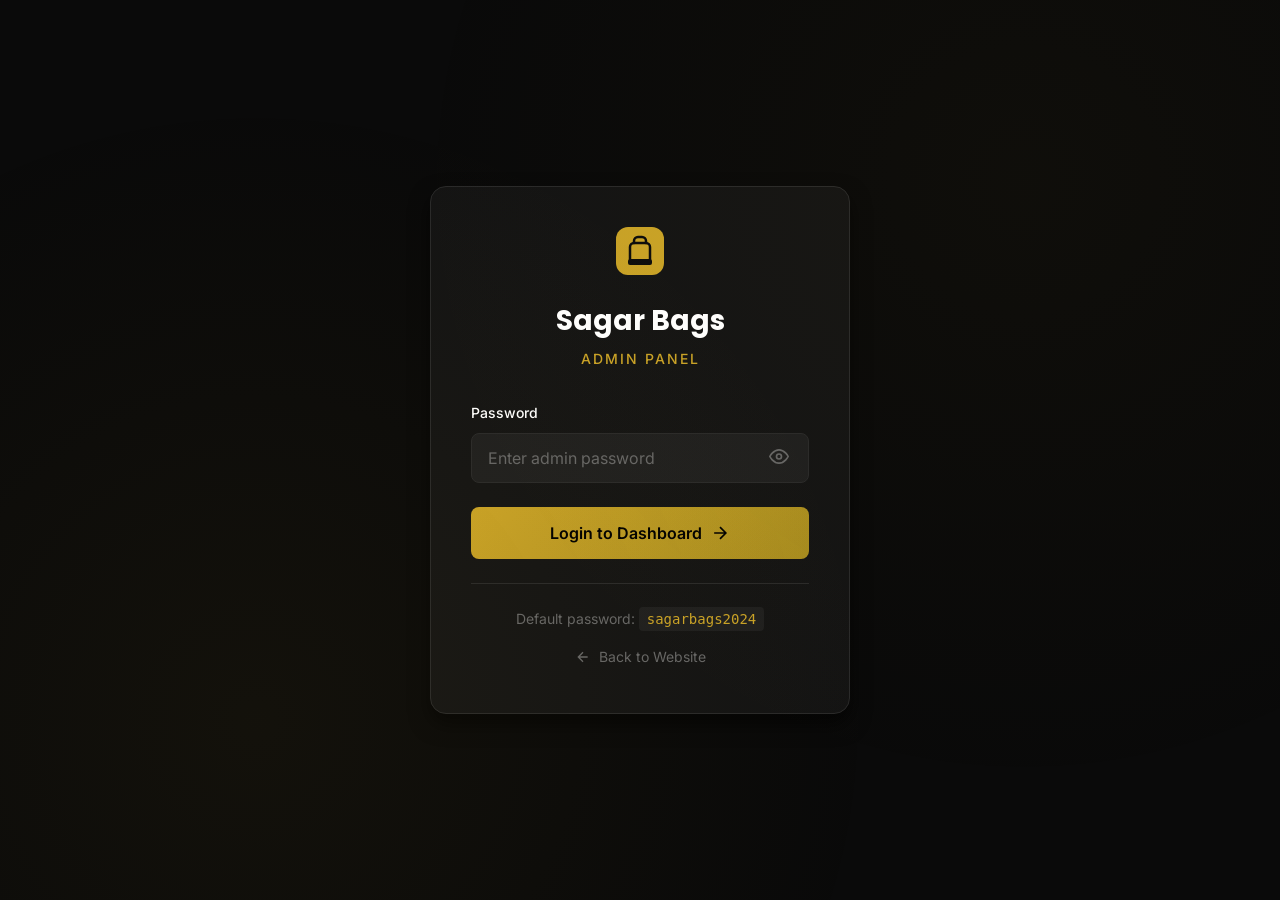
<file: admin-dashboard.html>
<!DOCTYPE html>
<html lang="en">
<head>
  <meta charset="UTF-8">
  <meta name="viewport" content="width=device-width, initial-scale=1.0">
  <title>Admin Dashboard - Sagar Bags</title>
  <link rel="preconnect" href="https://fonts.googleapis.com">
  <link rel="preconnect" href="https://fonts.gstatic.com" crossorigin>
  <link href="https://fonts.googleapis.com/css2?family=Inter:wght@300;400;500;600;700&family=Poppins:wght@400;500;600;700;800&display=swap" rel="stylesheet">
  <link rel="stylesheet" href="assets/css/admin.css">
</head>
<body>
  <div class="admin-dashboard">
    <!-- Sidebar Overlay (Mobile) -->
    <div class="sidebar-overlay"></div>

    <!-- Sidebar -->
    <aside class="admin-sidebar">
      <div class="sidebar-header">
        <div class="sidebar-logo">
          <svg width="40" height="40" viewBox="0 0 48 48" fill="none">
            <rect width="48" height="48" rx="10" fill="var(--secondary)"/>
            <path d="M14 32V20C14 17.7909 15.7909 16 18 16H30C32.2091 16 34 17.7909 34 20V32" stroke="#0d0d0d" stroke-width="2.5" stroke-linecap="round"/>
            <path d="M18 16V14C18 11.7909 19.7909 10 22 10H26C28.2091 10 30 11.7909 30 14V16" stroke="#0d0d0d" stroke-width="2.5" stroke-linecap="round"/>
            <rect x="12" y="32" width="24" height="6" rx="2" fill="#0d0d0d"/>
          </svg>
          <div class="sidebar-logo-text">
            <h2>Sagar Bags</h2>
            <span>Admin Panel</span>
          </div>
        </div>
      </div>

      <nav class="sidebar-nav">
        <div class="nav-section">
          <div class="nav-section-title">Main</div>
          <div class="nav-item active" data-section="dashboard">
            <svg width="20" height="20" viewBox="0 0 24 24" fill="none" stroke="currentColor" stroke-width="2">
              <rect x="3" y="3" width="7" height="9" rx="1"/>
              <rect x="14" y="3" width="7" height="5" rx="1"/>
              <rect x="14" y="12" width="7" height="9" rx="1"/>
              <rect x="3" y="16" width="7" height="5" rx="1"/>
            </svg>
            <span>Dashboard</span>
          </div>
          <div class="nav-item" data-section="products">
            <svg width="20" height="20" viewBox="0 0 24 24" fill="none" stroke="currentColor" stroke-width="2">
              <path d="M21 16V8a2 2 0 0 0-1-1.73l-7-4a2 2 0 0 0-2 0l-7 4A2 2 0 0 0 3 8v8a2 2 0 0 0 1 1.73l7 4a2 2 0 0 0 2 0l7-4A2 2 0 0 0 21 16z"/>
              <path d="M3.27 6.96L12 12.01l8.73-5.05M12 22.08V12"/>
            </svg>
            <span>Products</span>
          </div>
          <div class="nav-item" data-section="categories">
            <svg width="20" height="20" viewBox="0 0 24 24" fill="none" stroke="currentColor" stroke-width="2">
              <path d="M22 19a2 2 0 0 1-2 2H4a2 2 0 0 1-2-2V5a2 2 0 0 1 2-2h5l2 3h9a2 2 0 0 1 2 2z"/>
            </svg>
            <span>Categories</span>
          </div>
          <div class="nav-item" data-section="testimonials">
            <svg width="20" height="20" viewBox="0 0 24 24" fill="none" stroke="currentColor" stroke-width="2">
              <path d="M21 15a2 2 0 0 1-2 2H7l-4 4V5a2 2 0 0 1 2-2h14a2 2 0 0 1 2 2z"/>
            </svg>
            <span>Testimonials</span>
          </div>
        </div>

        <div class="nav-section">
          <div class="nav-section-title">Content</div>
          <div class="nav-item" data-section="homepage">
            <svg width="20" height="20" viewBox="0 0 24 24" fill="none" stroke="currentColor" stroke-width="2">
              <path d="M3 9l9-7 9 7v11a2 2 0 0 1-2 2H5a2 2 0 0 1-2-2z"/>
              <polyline points="9 22 9 12 15 12 15 22"/>
            </svg>
            <span>Homepage</span>
          </div>
          <div class="nav-item" data-section="inquiries">
            <svg width="20" height="20" viewBox="0 0 24 24" fill="none" stroke="currentColor" stroke-width="2">
              <path d="M4 4h16c1.1 0 2 .9 2 2v12c0 1.1-.9 2-2 2H4c-1.1 0-2-.9-2-2V6c0-1.1.9-2 2-2z"/>
              <polyline points="22,6 12,13 2,6"/>
            </svg>
            <span>Inquiries</span>
            <span class="nav-badge" id="inquiryBadge">0</span>
          </div>
          <div class="nav-item" data-section="carts">
            <svg width="20" height="20" viewBox="0 0 24 24" fill="none" stroke="currentColor" stroke-width="2">
              <circle cx="9" cy="21" r="1"/>
              <circle cx="20" cy="21" r="1"/>
              <path d="M1 1h4l2.68 13.39a2 2 0 0 0 2 1.61h9.72a2 2 0 0 0 2-1.61L23 6H6"/>
            </svg>
            <span>Active Carts</span>
            <span class="nav-badge" id="cartBadge">0</span>
          </div>
        </div>

        <div class="nav-section">
          <div class="nav-section-title">System</div>
          <div class="nav-item" data-section="settings">
            <svg width="20" height="20" viewBox="0 0 24 24" fill="none" stroke="currentColor" stroke-width="2">
              <circle cx="12" cy="12" r="3"/>
              <path d="M19.4 15a1.65 1.65 0 0 0 .33 1.82l.06.06a2 2 0 0 1 0 2.83 2 2 0 0 1-2.83 0l-.06-.06a1.65 1.65 0 0 0-1.82-.33 1.65 1.65 0 0 0-1 1.51V21a2 2 0 0 1-2 2 2 2 0 0 1-2-2v-.09A1.65 1.65 0 0 0 9 19.4a1.65 1.65 0 0 0-1.82.33l-.06.06a2 2 0 0 1-2.83 0 2 2 0 0 1 0-2.83l.06-.06a1.65 1.65 0 0 0 .33-1.82 1.65 1.65 0 0 0-1.51-1H3a2 2 0 0 1-2-2 2 2 0 0 1 2-2h.09A1.65 1.65 0 0 0 4.6 9a1.65 1.65 0 0 0-.33-1.82l-.06-.06a2 2 0 0 1 0-2.83 2 2 0 0 1 2.83 0l.06.06a1.65 1.65 0 0 0 1.82.33H9a1.65 1.65 0 0 0 1-1.51V3a2 2 0 0 1 2-2 2 2 0 0 1 2 2v.09a1.65 1.65 0 0 0 1 1.51 1.65 1.65 0 0 0 1.82-.33l.06-.06a2 2 0 0 1 2.83 0 2 2 0 0 1 0 2.83l-.06.06a1.65 1.65 0 0 0-.33 1.82V9a1.65 1.65 0 0 0 1.51 1H21a2 2 0 0 1 2 2 2 2 0 0 1-2 2h-.09a1.65 1.65 0 0 0-1.51 1z"/>
            </svg>
            <span>Settings</span>
          </div>
        </div>
      </nav>

      <div class="sidebar-footer">
        <button class="logout-btn" id="logoutBtn">
          <svg width="20" height="20" viewBox="0 0 24 24" fill="none" stroke="currentColor" stroke-width="2">
            <path d="M9 21H5a2 2 0 0 1-2-2V5a2 2 0 0 1 2-2h4"/>
            <polyline points="16 17 21 12 16 7"/>
            <line x1="21" y1="12" x2="9" y2="12"/>
          </svg>
          <span>Logout</span>
        </button>
      </div>
    </aside>

    <!-- Main Content -->
    <main class="admin-main">
      <!-- Header -->
      <header class="admin-header">
        <div class="header-left">
          <button class="mobile-menu-btn" id="mobileMenuBtn">
            <svg width="24" height="24" viewBox="0 0 24 24" fill="none" stroke="currentColor" stroke-width="2">
              <line x1="3" y1="12" x2="21" y2="12"/>
              <line x1="3" y1="6" x2="21" y2="6"/>
              <line x1="3" y1="18" x2="21" y2="18"/>
            </svg>
          </button>
          <h1 class="page-title" id="pageTitle">Dashboard</h1>
        </div>
        <div class="header-right">
          <a href="index.html" class="header-btn" target="_blank">
            <svg width="16" height="16" viewBox="0 0 24 24" fill="none" stroke="currentColor" stroke-width="2">
              <path d="M18 13v6a2 2 0 0 1-2 2H5a2 2 0 0 1-2-2V8a2 2 0 0 1 2-2h6"/>
              <polyline points="15 3 21 3 21 9"/>
              <line x1="10" y1="14" x2="21" y2="3"/>
            </svg>
            <span>View Site</span>
          </a>
        </div>
      </header>

      <!-- Content Area -->
      <div class="admin-content">
        <!-- Dashboard Section -->
        <section class="admin-section active" id="section-dashboard">
          <div class="stats-grid">
            <div class="stat-card">
              <div class="stat-header">
                <div class="stat-icon">
                  <svg width="24" height="24" viewBox="0 0 24 24" fill="none" stroke="currentColor" stroke-width="2">
                    <path d="M21 16V8a2 2 0 0 0-1-1.73l-7-4a2 2 0 0 0-2 0l-7 4A2 2 0 0 0 3 8v8a2 2 0 0 0 1 1.73l7 4a2 2 0 0 0 2 0l7-4A2 2 0 0 0 21 16z"/>
                  </svg>
                </div>
              </div>
              <div class="stat-value" id="statProducts">0</div>
              <div class="stat-label">Total Products</div>
            </div>
            <div class="stat-card">
              <div class="stat-header">
                <div class="stat-icon">
                  <svg width="24" height="24" viewBox="0 0 24 24" fill="none" stroke="currentColor" stroke-width="2">
                    <path d="M22 19a2 2 0 0 1-2 2H4a2 2 0 0 1-2-2V5a2 2 0 0 1 2-2h5l2 3h9a2 2 0 0 1 2 2z"/>
                  </svg>
                </div>
              </div>
              <div class="stat-value" id="statCategories">0</div>
              <div class="stat-label">Categories</div>
            </div>
            <div class="stat-card">
              <div class="stat-header">
                <div class="stat-icon">
                  <svg width="24" height="24" viewBox="0 0 24 24" fill="none" stroke="currentColor" stroke-width="2">
                    <path d="M21 15a2 2 0 0 1-2 2H7l-4 4V5a2 2 0 0 1 2-2h14a2 2 0 0 1 2 2z"/>
                  </svg>
                </div>
              </div>
              <div class="stat-value" id="statTestimonials">0</div>
              <div class="stat-label">Testimonials</div>
            </div>
            <div class="stat-card">
              <div class="stat-header">
                <div class="stat-icon">
                  <svg width="24" height="24" viewBox="0 0 24 24" fill="none" stroke="currentColor" stroke-width="2">
                    <path d="M4 4h16c1.1 0 2 .9 2 2v12c0 1.1-.9 2-2 2H4c-1.1 0-2-.9-2-2V6c0-1.1.9-2 2-2z"/>
                    <polyline points="22,6 12,13 2,6"/>
                  </svg>
                </div>
              </div>
              <div class="stat-value" id="statInquiries">0</div>
              <div class="stat-label">Inquiries</div>
            </div>
          </div>

          <div style="display: grid; grid-template-columns: 1fr 1fr; gap: 1.5rem;">
            <div class="admin-card">
              <div class="card-header">
                <h3 class="card-title">Recent Inquiries</h3>
                <button class="btn btn-secondary btn-sm" onclick="AdminApp.navigateTo('inquiries')">View All</button>
              </div>
              <div class="card-body" id="recentInquiries">
                <!-- Filled by JS -->
              </div>
            </div>

            <div class="admin-card">
              <div class="card-header">
                <h3 class="card-title">Active Carts</h3>
                <button class="btn btn-secondary btn-sm" onclick="AdminApp.navigateTo('carts')">View All</button>
              </div>
              <div class="card-body" id="recentCarts">
                <!-- Filled by JS -->
              </div>
            </div>
          </div>
        </section>

        <!-- Products Section -->
        <section class="admin-section" id="section-products">
          <div class="search-filters">
            <div class="search-box">
              <svg width="18" height="18" viewBox="0 0 24 24" fill="none" stroke="currentColor" stroke-width="2">
                <circle cx="11" cy="11" r="8"/>
                <line x1="21" y1="21" x2="16.65" y2="16.65"/>
              </svg>
              <input type="text" id="productSearch" placeholder="Search products...">
            </div>
            <select class="filter-select" id="productCategoryFilter">
              <option value="">All Categories</option>
            </select>
            <select class="filter-select" id="productStatusFilter">
              <option value="">All Status</option>
              <option value="active">Active</option>
              <option value="draft">Draft</option>
            </select>
            <button class="btn btn-primary" onclick="AdminApp.openProductModal()">
              <svg width="18" height="18" viewBox="0 0 24 24" fill="none" stroke="currentColor" stroke-width="2">
                <line x1="12" y1="5" x2="12" y2="19"/>
                <line x1="5" y1="12" x2="19" y2="12"/>
              </svg>
              Add Product
            </button>
          </div>

          <div class="admin-card">
            <table class="admin-table">
              <thead>
                <tr>
                  <th style="width: 70px;">Image</th>
                  <th>Product Name</th>
                  <th>Category</th>
                  <th>Min Order</th>
                  <th>Status</th>
                  <th style="width: 100px;">Actions</th>
                </tr>
              </thead>
              <tbody id="productsTableBody">
                <!-- Filled by JS -->
              </tbody>
            </table>
          </div>
        </section>

        <!-- Categories Section -->
        <section class="admin-section" id="section-categories">
          <div style="display: flex; justify-content: flex-end; margin-bottom: 1.5rem;">
            <button class="btn btn-primary" onclick="AdminApp.openCategoryModal()">
              <svg width="18" height="18" viewBox="0 0 24 24" fill="none" stroke="currentColor" stroke-width="2">
                <line x1="12" y1="5" x2="12" y2="19"/>
                <line x1="5" y1="12" x2="19" y2="12"/>
              </svg>
              Add Category
            </button>
          </div>

          <div class="admin-card">
            <table class="admin-table">
              <thead>
                <tr>
                  <th style="width: 60px;">Icon</th>
                  <th>Category Name</th>
                  <th>Products</th>
                  <th style="width: 100px;">Actions</th>
                </tr>
              </thead>
              <tbody id="categoriesTableBody">
                <!-- Filled by JS -->
              </tbody>
            </table>
          </div>
        </section>

        <!-- Testimonials Section -->
        <section class="admin-section" id="section-testimonials">
          <div style="display: flex; justify-content: flex-end; margin-bottom: 1.5rem;">
            <button class="btn btn-primary" onclick="AdminApp.openTestimonialModal()">
              <svg width="18" height="18" viewBox="0 0 24 24" fill="none" stroke="currentColor" stroke-width="2">
                <line x1="12" y1="5" x2="12" y2="19"/>
                <line x1="5" y1="12" x2="19" y2="12"/>
              </svg>
              Add Testimonial
            </button>
          </div>

          <div id="testimonialsList">
            <!-- Filled by JS -->
          </div>
        </section>

        <!-- Homepage Section -->
        <section class="admin-section" id="section-homepage">
          <form id="homepageForm" class="admin-form">
            <!-- Hero Section -->
            <div class="admin-card" style="margin-bottom: 1.5rem;">
              <div class="card-header">
                <h3 class="card-title">Hero Section</h3>
              </div>
              <div class="card-body">
                <div class="form-group">
                  <label for="heroBadge">Badge Text</label>
                  <input type="text" id="heroBadge" class="form-input" placeholder="e.g., Premium Quality Since 2000">
                </div>
                <div class="form-group">
                  <label for="heroTitle">Title</label>
                  <input type="text" id="heroTitle" class="form-input" placeholder="Main headline">
                </div>
                <div class="form-group">
                  <label for="heroSubtitle">Subtitle</label>
                  <textarea id="heroSubtitle" class="form-textarea" rows="2" placeholder="Supporting text"></textarea>
                </div>
                <div class="form-row">
                  <div class="form-group">
                    <label for="heroCTAText">CTA Button Text</label>
                    <input type="text" id="heroCTAText" class="form-input" placeholder="e.g., Explore Products">
                  </div>
                  <div class="form-group">
                    <label for="heroCTALink">CTA Button Link</label>
                    <input type="text" id="heroCTALink" class="form-input" placeholder="e.g., products.html">
                  </div>
                </div>
              </div>
            </div>

            <!-- Stats Section -->
            <div class="admin-card" style="margin-bottom: 1.5rem;">
              <div class="card-header">
                <h3 class="card-title">Stats</h3>
              </div>
              <div class="card-body">
                <div class="form-row">
                  <div class="form-group">
                    <label for="stat1Value">Stat 1 Value</label>
                    <input type="text" id="stat1Value" class="form-input" placeholder="e.g., 20+">
                  </div>
                  <div class="form-group">
                    <label for="stat1Label">Stat 1 Label</label>
                    <input type="text" id="stat1Label" class="form-input" placeholder="e.g., Years Experience">
                  </div>
                </div>
                <div class="form-row">
                  <div class="form-group">
                    <label for="stat2Value">Stat 2 Value</label>
                    <input type="text" id="stat2Value" class="form-input" placeholder="e.g., 10K+">
                  </div>
                  <div class="form-group">
                    <label for="stat2Label">Stat 2 Label</label>
                    <input type="text" id="stat2Label" class="form-input" placeholder="e.g., Happy Clients">
                  </div>
                </div>
                <div class="form-row">
                  <div class="form-group">
                    <label for="stat3Value">Stat 3 Value</label>
                    <input type="text" id="stat3Value" class="form-input" placeholder="e.g., 50+">
                  </div>
                  <div class="form-group">
                    <label for="stat3Label">Stat 3 Label</label>
                    <input type="text" id="stat3Label" class="form-input" placeholder="e.g., Product Varieties">
                  </div>
                </div>
              </div>
            </div>

            <!-- CTA Section -->
            <div class="admin-card" style="margin-bottom: 1.5rem;">
              <div class="card-header">
                <h3 class="card-title">CTA Banner</h3>
              </div>
              <div class="card-body">
                <div class="form-group">
                  <label for="ctaTitle">CTA Title</label>
                  <input type="text" id="ctaTitle" class="form-input" placeholder="e.g., Ready to Elevate Your Brand?">
                </div>
                <div class="form-group">
                  <label for="ctaSubtitle">CTA Subtitle</label>
                  <textarea id="ctaSubtitle" class="form-textarea" rows="2" placeholder="Supporting text"></textarea>
                </div>
                <div class="form-row">
                  <div class="form-group">
                    <label for="ctaButton1Text">Button 1 Text</label>
                    <input type="text" id="ctaButton1Text" class="form-input" placeholder="e.g., Get Quote">
                  </div>
                  <div class="form-group">
                    <label for="ctaButton1Link">Button 1 Link</label>
                    <input type="text" id="ctaButton1Link" class="form-input" placeholder="e.g., contact.html">
                  </div>
                </div>
                <div class="form-row">
                  <div class="form-group">
                    <label for="ctaButton2Text">Button 2 Text</label>
                    <input type="text" id="ctaButton2Text" class="form-input" placeholder="e.g., WhatsApp Us">
                  </div>
                  <div class="form-group">
                    <label for="ctaButton2Link">Button 2 Link</label>
                    <input type="text" id="ctaButton2Link" class="form-input" placeholder="e.g., https://wa.me/...">
                  </div>
                </div>
              </div>
            </div>

            <button type="submit" class="btn btn-primary">
              <svg width="18" height="18" viewBox="0 0 24 24" fill="none" stroke="currentColor" stroke-width="2">
                <path d="M19 21H5a2 2 0 0 1-2-2V5a2 2 0 0 1 2-2h11l5 5v11a2 2 0 0 1-2 2z"/>
                <polyline points="17 21 17 13 7 13 7 21"/>
                <polyline points="7 3 7 8 15 8"/>
              </svg>
              Save Homepage Settings
            </button>
          </form>
        </section>

        <!-- Inquiries Section -->
        <section class="admin-section" id="section-inquiries">
          <div class="search-filters">
            <select class="filter-select" id="inquiryStatusFilter">
              <option value="">All Inquiries</option>
              <option value="unread">Unread</option>
              <option value="read">Read</option>
            </select>
          </div>

          <div id="inquiriesList">
            <!-- Filled by JS -->
          </div>
        </section>

        <!-- Active Carts Section -->
        <section class="admin-section" id="section-carts">
          <div class="search-filters">
            <select class="filter-select" id="cartStatusFilter" onchange="AdminApp.filterCarts()">
              <option value="">All Carts</option>
              <option value="active">Active</option>
              <option value="contacted">Contacted</option>
              <option value="converted">Converted</option>
            </select>
          </div>

          <div id="activeCartsList">
            <!-- Filled by JS -->
          </div>
        </section>

        <!-- Settings Section -->
        <section class="admin-section" id="section-settings">
          <div class="admin-card" style="margin-bottom: 1.5rem;">
            <div class="card-header">
              <h3 class="card-title">Change Password</h3>
            </div>
            <div class="card-body">
              <form id="passwordForm" class="admin-form" style="max-width: 400px;">
                <div class="form-group">
                  <label for="currentPassword">Current Password <span class="required">*</span></label>
                  <input type="password" id="currentPassword" class="form-input" required>
                </div>
                <div class="form-group">
                  <label for="newPassword">New Password <span class="required">*</span></label>
                  <input type="password" id="newPassword" class="form-input" required minlength="6">
                  <p class="form-help">Minimum 6 characters</p>
                </div>
                <div class="form-group">
                  <label for="confirmPassword">Confirm New Password <span class="required">*</span></label>
                  <input type="password" id="confirmPassword" class="form-input" required>
                </div>
                <button type="submit" class="btn btn-primary">Change Password</button>
              </form>
            </div>
          </div>

          <div class="admin-card" style="margin-bottom: 1.5rem;">
            <div class="card-header">
              <h3 class="card-title">Session Info</h3>
            </div>
            <div class="card-body">
              <p style="color: var(--text-secondary);">Last login: <span id="lastLoginTime">Never</span></p>
            </div>
          </div>

          <div class="admin-card" style="border-color: var(--error);">
            <div class="card-header">
              <h3 class="card-title" style="color: var(--error);">Danger Zone</h3>
            </div>
            <div class="card-body">
              <p style="color: var(--text-secondary); margin-bottom: 1rem;">This will reset all data to default demo values. This action cannot be undone.</p>
              <button class="btn btn-danger" onclick="AdminApp.resetAllData()">
                <svg width="18" height="18" viewBox="0 0 24 24" fill="none" stroke="currentColor" stroke-width="2">
                  <path d="M3 6h18M19 6v14a2 2 0 0 1-2 2H7a2 2 0 0 1-2-2V6m3 0V4a2 2 0 0 1 2-2h4a2 2 0 0 1 2 2v2"/>
                </svg>
                Reset All Data
              </button>
            </div>
          </div>
        </section>
      </div>
    </main>
  </div>

  <!-- Product Modal -->
  <div class="modal-overlay" id="productModal">
    <div class="modal" style="max-width: 700px;">
      <div class="modal-header">
        <h3 class="modal-title" id="productModalTitle">Add New Product</h3>
        <button class="modal-close" onclick="AdminApp.closeProductModal()">
          <svg width="20" height="20" viewBox="0 0 24 24" fill="none" stroke="currentColor" stroke-width="2">
            <line x1="18" y1="6" x2="6" y2="18"/>
            <line x1="6" y1="6" x2="18" y2="18"/>
          </svg>
        </button>
      </div>
      <div class="modal-body">
        <form id="productForm">
          <div class="form-group">
            <label for="productName">Product Name <span class="required">*</span></label>
            <input type="text" id="productName" class="form-input" required>
          </div>

          <div class="form-row">
            <div class="form-group">
              <label for="productCategory">Category <span class="required">*</span></label>
              <select id="productCategory" class="form-select" required>
                <!-- Filled by JS -->
              </select>
            </div>
            <div class="form-group">
              <label for="productMinOrder">Min Order Qty <span class="required">*</span></label>
              <input type="number" id="productMinOrder" class="form-input" required min="1" value="100">
            </div>
          </div>

          <div class="form-row">
            <div class="form-group">
              <label for="productBadge">Badge</label>
              <select id="productBadge" class="form-select">
                <option value="">No Badge</option>
                <option value="bestseller">Best Seller</option>
                <option value="new">New</option>
                <option value="featured">Featured</option>
              </select>
            </div>
            <div class="form-group">
              <label for="productStatus">Status</label>
              <select id="productStatus" class="form-select">
                <option value="active">Active</option>
                <option value="draft">Draft</option>
              </select>
            </div>
          </div>

          <div class="form-group">
            <label for="productShortDesc">Short Description</label>
            <input type="text" id="productShortDesc" class="form-input" placeholder="Brief product description">
          </div>

          <div class="form-group">
            <label for="productFullDesc">Full Description</label>
            <textarea id="productFullDesc" class="form-textarea" rows="4" placeholder="Detailed product description"></textarea>
          </div>

          <div class="form-group">
            <label for="productFeatures">Features (one per line)</label>
            <textarea id="productFeatures" class="form-textarea" rows="4" placeholder="Feature 1&#10;Feature 2&#10;Feature 3"></textarea>
          </div>

          <div class="form-group">
            <label>Product Images (Max 5)</label>
            <div class="image-upload-area" id="imageUploadArea">
              <input type="file" id="productImageInput" accept="image/*" multiple hidden>
              <svg class="upload-icon" width="48" height="48" viewBox="0 0 24 24" fill="none" stroke="currentColor" stroke-width="1.5">
                <path d="M21 15v4a2 2 0 0 1-2 2H5a2 2 0 0 1-2-2v-4"/>
                <polyline points="17 8 12 3 7 8"/>
                <line x1="12" y1="3" x2="12" y2="15"/>
              </svg>
              <p class="upload-text">Click to upload or drag and drop</p>
              <p class="upload-hint">JPG, PNG, GIF up to 2MB each</p>
            </div>
            <div class="image-preview-grid" id="imagePreviewGrid">
              <!-- Image previews will appear here -->
            </div>
          </div>
        </form>
      </div>
      <div class="modal-footer">
        <button class="btn btn-secondary" onclick="AdminApp.closeProductModal()">Cancel</button>
        <button class="btn btn-primary" onclick="AdminApp.saveProduct(event)">Save Product</button>
      </div>
    </div>
  </div>

  <!-- Category Modal -->
  <div class="modal-overlay" id="categoryModal">
    <div class="modal" style="max-width: 500px;">
      <div class="modal-header">
        <h3 class="modal-title" id="categoryModalTitle">Add New Category</h3>
        <button class="modal-close" onclick="AdminApp.closeCategoryModal()">
          <svg width="20" height="20" viewBox="0 0 24 24" fill="none" stroke="currentColor" stroke-width="2">
            <line x1="18" y1="6" x2="6" y2="18"/>
            <line x1="6" y1="6" x2="18" y2="18"/>
          </svg>
        </button>
      </div>
      <div class="modal-body">
        <form id="categoryForm">
          <div class="form-group">
            <label for="categoryName">Category Name <span class="required">*</span></label>
            <input type="text" id="categoryName" class="form-input" required>
          </div>

          <div class="form-group">
            <label for="categoryIcon">Icon (Emoji)</label>
            <input type="text" id="categoryIcon" class="form-input" placeholder="e.g., 💼 🌿 ✈️">
            <p class="form-help">Use an emoji as the category icon</p>
          </div>

          <div class="form-group">
            <label for="categoryDescription">Description</label>
            <textarea id="categoryDescription" class="form-textarea" rows="3" placeholder="Brief category description"></textarea>
          </div>
        </form>
      </div>
      <div class="modal-footer">
        <button class="btn btn-secondary" onclick="AdminApp.closeCategoryModal()">Cancel</button>
        <button class="btn btn-primary" onclick="AdminApp.saveCategory(event)">Save Category</button>
      </div>
    </div>
  </div>

  <!-- Testimonial Modal -->
  <div class="modal-overlay" id="testimonialModal">
    <div class="modal" style="max-width: 550px;">
      <div class="modal-header">
        <h3 class="modal-title" id="testimonialModalTitle">Add New Testimonial</h3>
        <button class="modal-close" onclick="AdminApp.closeTestimonialModal()">
          <svg width="20" height="20" viewBox="0 0 24 24" fill="none" stroke="currentColor" stroke-width="2">
            <line x1="18" y1="6" x2="6" y2="18"/>
            <line x1="6" y1="6" x2="18" y2="18"/>
          </svg>
        </button>
      </div>
      <div class="modal-body">
        <form id="testimonialForm">
          <div class="form-group">
            <label for="testimonialQuote">Quote <span class="required">*</span></label>
            <textarea id="testimonialQuote" class="form-textarea" rows="4" required placeholder="Customer testimonial..."></textarea>
          </div>

          <div class="form-row">
            <div class="form-group">
              <label for="testimonialName">Customer Name <span class="required">*</span></label>
              <input type="text" id="testimonialName" class="form-input" required>
            </div>
            <div class="form-group">
              <label for="testimonialCompany">Company <span class="required">*</span></label>
              <input type="text" id="testimonialCompany" class="form-input" required>
            </div>
          </div>

          <div class="form-row">
            <div class="form-group">
              <label for="testimonialRating">Rating</label>
              <select id="testimonialRating" class="form-select">
                <option value="5">5 Stars</option>
                <option value="4">4 Stars</option>
                <option value="3">3 Stars</option>
                <option value="2">2 Stars</option>
                <option value="1">1 Star</option>
              </select>
            </div>
            <div class="form-group">
              <label for="testimonialStatus">Status</label>
              <select id="testimonialStatus" class="form-select">
                <option value="published">Published</option>
                <option value="draft">Draft</option>
              </select>
            </div>
          </div>
        </form>
      </div>
      <div class="modal-footer">
        <button class="btn btn-secondary" onclick="AdminApp.closeTestimonialModal()">Cancel</button>
        <button class="btn btn-primary" onclick="AdminApp.saveTestimonial(event)">Save Testimonial</button>
      </div>
    </div>
  </div>

  <!-- Toast Container -->
  <div class="toast-container" id="toastContainer"></div>

  <!-- Scripts -->
  <script src="assets/js/admin-data.js"></script>
  <script src="assets/js/admin.js"></script>
</body>
</html>
</file>
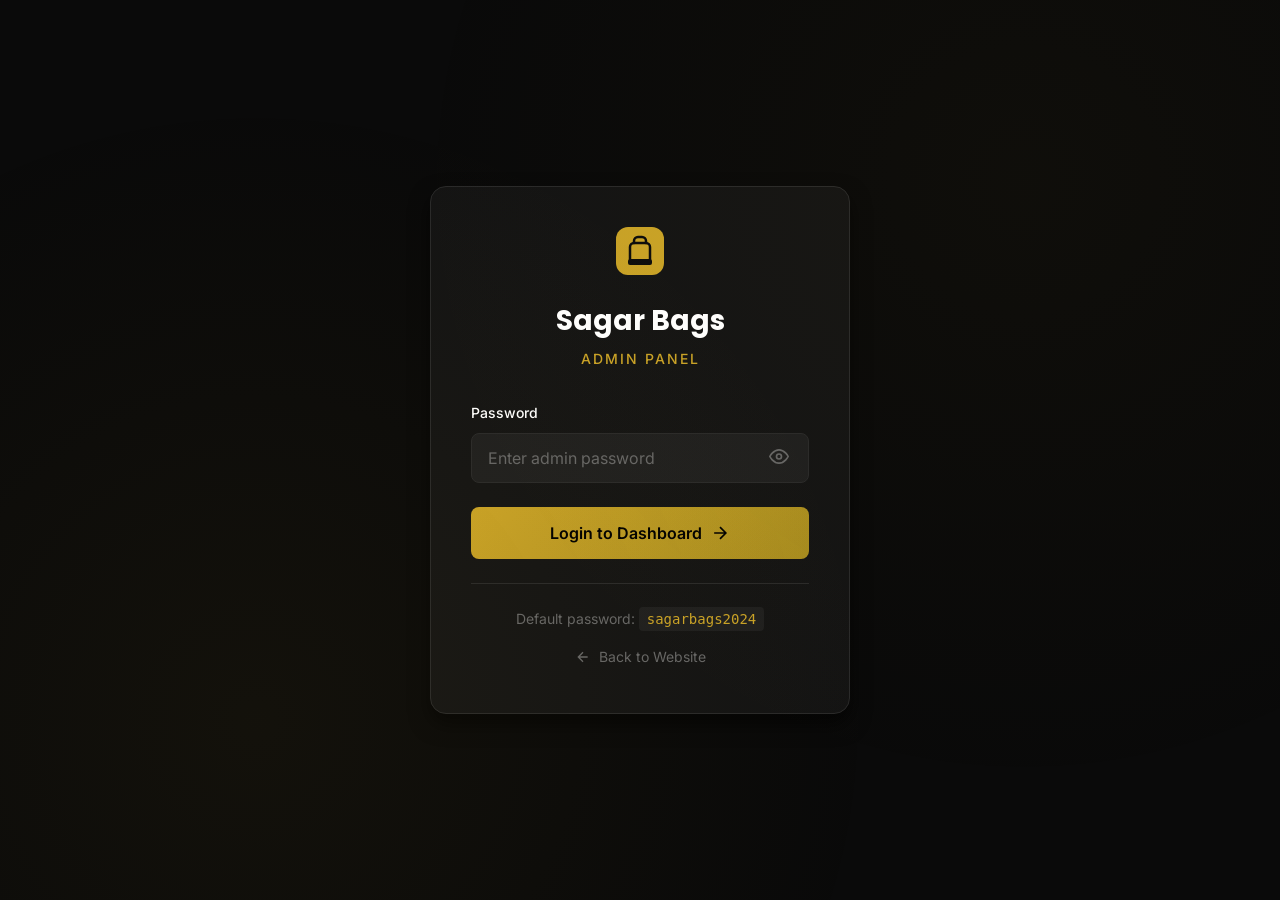
<file: admin.html>
<!DOCTYPE html>
<html lang="en">
<head>
  <meta charset="UTF-8">
  <meta name="viewport" content="width=device-width, initial-scale=1.0">
  <title>Admin Login - Sagar Bags</title>
  <link rel="preconnect" href="https://fonts.googleapis.com">
  <link rel="preconnect" href="https://fonts.gstatic.com" crossorigin>
  <link href="https://fonts.googleapis.com/css2?family=Inter:wght@300;400;500;600;700&family=Poppins:wght@400;500;600;700;800&display=swap" rel="stylesheet">
  <link rel="stylesheet" href="assets/css/admin.css">
</head>
<body class="admin-login-page">
  <div class="login-container">
    <div class="login-card">
      <div class="login-header">
        <div class="login-logo">
          <svg width="48" height="48" viewBox="0 0 48 48" fill="none">
            <rect width="48" height="48" rx="12" fill="var(--secondary)"/>
            <path d="M14 32V20C14 17.7909 15.7909 16 18 16H30C32.2091 16 34 17.7909 34 20V32" stroke="#0d0d0d" stroke-width="2.5" stroke-linecap="round"/>
            <path d="M18 16V14C18 11.7909 19.7909 10 22 10H26C28.2091 10 30 11.7909 30 14V16" stroke="#0d0d0d" stroke-width="2.5" stroke-linecap="round"/>
            <rect x="12" y="32" width="24" height="6" rx="2" fill="#0d0d0d"/>
          </svg>
        </div>
        <h1 class="login-title">Sagar Bags</h1>
        <p class="login-subtitle">Admin Panel</p>
      </div>

      <form class="login-form" id="loginForm">
        <div class="form-group">
          <label for="password">Password</label>
          <div class="input-wrapper">
            <input
              type="password"
              id="password"
              name="password"
              placeholder="Enter admin password"
              autocomplete="current-password"
              required
            >
            <button type="button" class="toggle-password" id="togglePassword">
              <svg class="eye-icon" width="20" height="20" viewBox="0 0 24 24" fill="none" stroke="currentColor" stroke-width="2">
                <path d="M1 12s4-8 11-8 11 8 11 8-4 8-11 8-11-8-11-8z"/>
                <circle cx="12" cy="12" r="3"/>
              </svg>
              <svg class="eye-off-icon" width="20" height="20" viewBox="0 0 24 24" fill="none" stroke="currentColor" stroke-width="2" style="display: none;">
                <path d="M17.94 17.94A10.07 10.07 0 0 1 12 20c-7 0-11-8-11-8a18.45 18.45 0 0 1 5.06-5.94M9.9 4.24A9.12 9.12 0 0 1 12 4c7 0 11 8 11 8a18.5 18.5 0 0 1-2.16 3.19m-6.72-1.07a3 3 0 1 1-4.24-4.24"/>
                <line x1="1" y1="1" x2="23" y2="23"/>
              </svg>
            </button>
          </div>
        </div>

        <div class="error-message" id="errorMessage"></div>

        <button type="submit" class="btn-login">
          <span>Login to Dashboard</span>
          <svg width="20" height="20" viewBox="0 0 24 24" fill="none" stroke="currentColor" stroke-width="2">
            <path d="M5 12h14M12 5l7 7-7 7"/>
          </svg>
        </button>
      </form>

      <div class="login-footer">
        <p>Default password: <code>sagarbags2024</code></p>
        <a href="index.html" class="back-link">
          <svg width="16" height="16" viewBox="0 0 24 24" fill="none" stroke="currentColor" stroke-width="2">
            <path d="M19 12H5M12 19l-7-7 7-7"/>
          </svg>
          Back to Website
        </a>
      </div>
    </div>

    <div class="login-bg-pattern"></div>
  </div>

  <script src="assets/js/admin-data.js"></script>
  <script>
    // Password toggle
    const togglePassword = document.getElementById('togglePassword');
    const passwordInput = document.getElementById('password');
    const eyeIcon = togglePassword.querySelector('.eye-icon');
    const eyeOffIcon = togglePassword.querySelector('.eye-off-icon');

    togglePassword.addEventListener('click', () => {
      const type = passwordInput.type === 'password' ? 'text' : 'password';
      passwordInput.type = type;
      eyeIcon.style.display = type === 'password' ? 'block' : 'none';
      eyeOffIcon.style.display = type === 'password' ? 'none' : 'block';
    });

    // Login form
    const loginForm = document.getElementById('loginForm');
    const errorMessage = document.getElementById('errorMessage');

    loginForm.addEventListener('submit', (e) => {
      e.preventDefault();

      const password = passwordInput.value;
      const adminData = AdminData.getAdminSettings();

      if (password === adminData.password) {
        // Set session
        sessionStorage.setItem('sagarbags_session', JSON.stringify({
          loggedIn: true,
          loginTime: new Date().toISOString()
        }));

        // Update last login
        AdminData.updateAdminSettings({ lastLogin: new Date().toISOString() });

        // Redirect to dashboard
        window.location.href = 'admin-dashboard.html';
      } else {
        errorMessage.textContent = 'Invalid password. Please try again.';
        errorMessage.classList.add('show');
        passwordInput.classList.add('error');

        setTimeout(() => {
          errorMessage.classList.remove('show');
          passwordInput.classList.remove('error');
        }, 3000);
      }
    });

    // Check if already logged in
    const session = sessionStorage.getItem('sagarbags_session');
    if (session) {
      const sessionData = JSON.parse(session);
      if (sessionData.loggedIn) {
        window.location.href = 'admin-dashboard.html';
      }
    }
  </script>
</body>
</html>
</file>
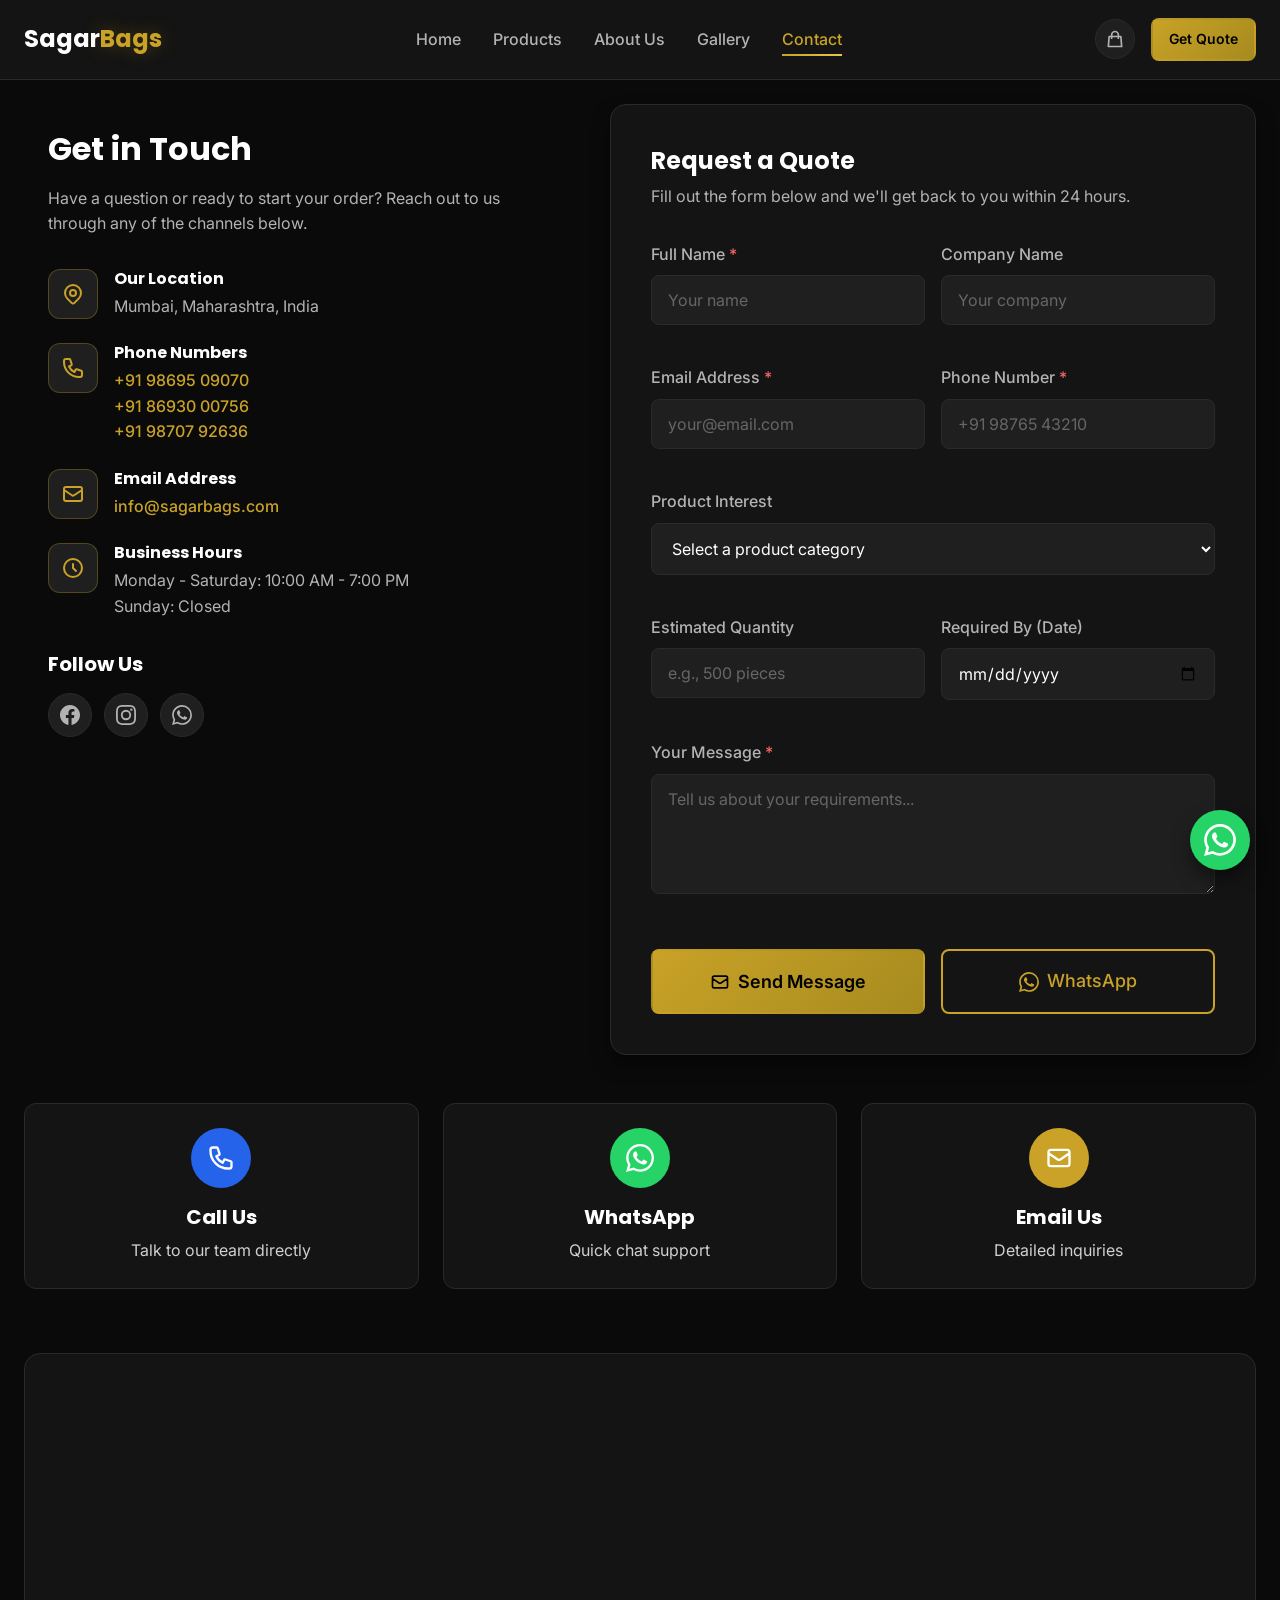
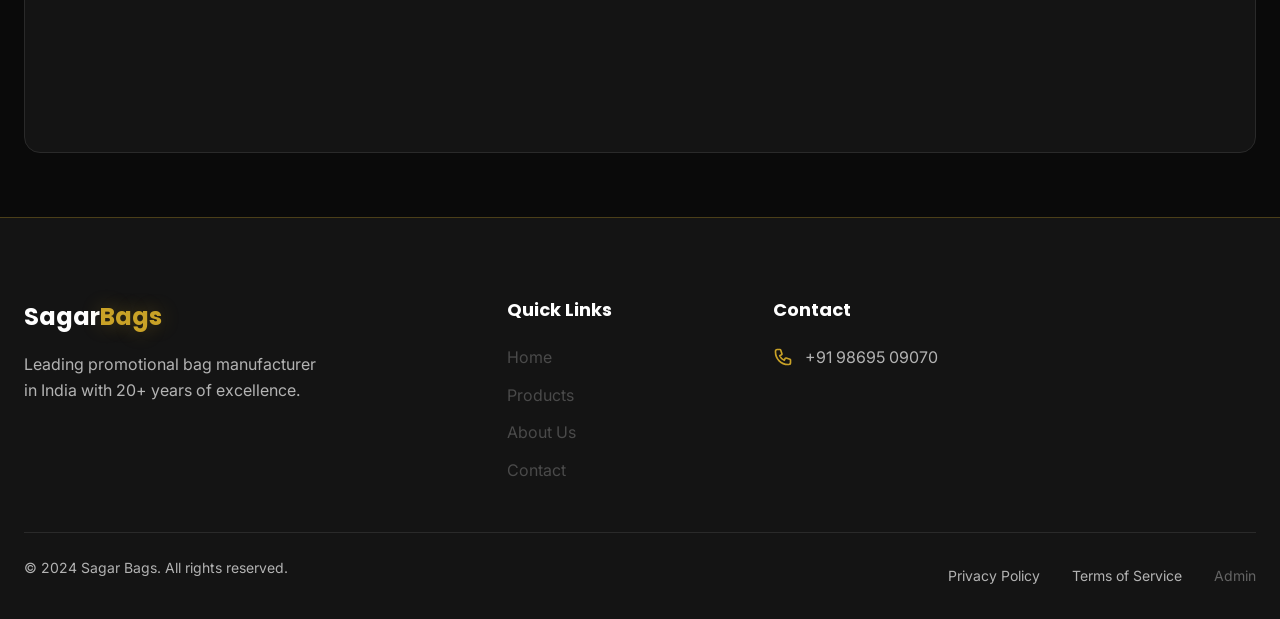
<file: contact.html>
<!DOCTYPE html>
<html lang="en">
<head>
  <meta charset="UTF-8">
  <meta name="viewport" content="width=device-width, initial-scale=1.0">
  <meta name="description" content="Contact Sagar Bags for custom bag quotes. Call us at +91 98695 09070 or fill our inquiry form. Mumbai-based manufacturer with pan-India delivery.">
  <title>Contact Us | Sagar Bags - Get a Quote</title>

  <link rel="icon" type="image/svg+xml" href="assets/images/logo/favicon.svg">
  <link rel="preconnect" href="https://fonts.googleapis.com">
  <link rel="preconnect" href="https://fonts.gstatic.com" crossorigin>
  <link href="https://fonts.googleapis.com/css2?family=Inter:wght@400;500;600&family=Poppins:wght@500;600;700&display=swap" rel="stylesheet">
  <link rel="stylesheet" href="assets/css/styles.css">
  <link rel="stylesheet" href="assets/css/responsive.css">

  <style>
    .contact-section {
      padding: 1.5rem 0 4rem;
    }

    .contact-grid {
      display: grid;
      grid-template-columns: 1fr 1.2fr;
      gap: 3rem;
    }

    .contact-info {
      padding: 1.5rem;
    }

    .contact-info h2 {
      margin-bottom: 1rem;
      color: var(--text-primary);
    }

    .contact-info > p {
      color: var(--text-secondary);
      margin-bottom: 2rem;
    }

    .contact-details {
      display: flex;
      flex-direction: column;
      gap: 1.5rem;
      margin-bottom: 2rem;
    }

    .contact-item {
      display: flex;
      gap: 1rem;
    }

    .contact-icon {
      width: 50px;
      height: 50px;
      display: flex;
      align-items: center;
      justify-content: center;
      background: var(--bg-elevated);
      border: 1px solid var(--border-gold);
      border-radius: var(--radius-lg);
      flex-shrink: 0;
    }

    .contact-icon svg {
      width: 24px;
      height: 24px;
      color: var(--secondary);
    }

    .contact-item-content h4 {
      margin-bottom: 0.25rem;
      font-size: 1rem;
      color: var(--text-primary);
    }

    .contact-item-content p {
      color: var(--text-secondary);
      margin: 0;
    }

    .contact-item-content a {
      color: var(--secondary);
      font-weight: 500;
    }

    .contact-item-content a:hover {
      text-decoration: underline;
    }

    .contact-social {
      margin-top: 2rem;
    }

    .contact-social h4 {
      margin-bottom: 1rem;
      color: var(--text-primary);
    }

    .social-links {
      display: flex;
      gap: 0.75rem;
    }

    .social-link {
      width: 44px;
      height: 44px;
      display: flex;
      align-items: center;
      justify-content: center;
      background: var(--bg-elevated);
      border: 1px solid var(--border-subtle);
      border-radius: var(--radius-full);
      color: var(--text-secondary);
      transition: all var(--transition);
    }

    .social-link:hover {
      background: var(--secondary);
      border-color: var(--secondary);
      color: var(--primary-dark);
      box-shadow: var(--glow-gold);
    }

    .social-link svg {
      width: 20px;
      height: 20px;
    }

    .contact-form-wrapper {
      background: var(--bg-card);
      border: 1px solid var(--border-subtle);
      padding: 2.5rem;
      border-radius: var(--radius-xl);
      box-shadow: var(--shadow-lg);
    }

    .contact-form-wrapper h3 {
      margin-bottom: 0.5rem;
      color: var(--text-primary);
    }

    .contact-form-wrapper > p {
      color: var(--text-secondary);
      margin-bottom: 2rem;
    }

    .contact-form {
      display: grid;
      gap: 1.25rem;
    }

    .form-row {
      display: grid;
      grid-template-columns: 1fr 1fr;
      gap: 1rem;
    }

    .form-group label {
      display: block;
      margin-bottom: 0.5rem;
      font-weight: 500;
      color: var(--text-secondary);
    }

    .form-group label span {
      color: var(--error);
    }

    .form-input,
    .form-select,
    .form-textarea {
      width: 100%;
      padding: 0.875rem 1rem;
      border: 1px solid var(--border-subtle);
      border-radius: var(--radius-md);
      font-size: 1rem;
      background: var(--bg-elevated);
      color: var(--text-primary);
      transition: all var(--transition);
    }

    .form-input::placeholder,
    .form-textarea::placeholder {
      color: var(--text-muted);
    }

    .form-input:focus,
    .form-select:focus,
    .form-textarea:focus {
      outline: none;
      border-color: var(--secondary);
      box-shadow: 0 0 0 3px rgba(201, 162, 39, 0.1);
    }

    .form-textarea {
      min-height: 120px;
      resize: vertical;
    }

    .form-checkbox {
      display: flex;
      align-items: flex-start;
      gap: 0.75rem;
    }

    .form-checkbox input {
      margin-top: 0.25rem;
    }

    .form-checkbox label {
      font-size: 0.875rem;
      color: var(--text-secondary);
    }

    .form-submit {
      display: flex;
      gap: 1rem;
      margin-top: 0.5rem;
    }

    .form-submit .btn {
      flex: 1;
    }

    .map-section {
      padding: 0 0 4rem;
    }

    .map-container {
      height: 400px;
      border-radius: var(--radius-xl);
      overflow: hidden;
      background: var(--bg-card);
      border: 1px solid var(--border-subtle);
    }

    .map-container iframe {
      width: 100%;
      height: 100%;
      border: none;
    }

    .quick-contact {
      display: grid;
      grid-template-columns: repeat(3, 1fr);
      gap: 1.5rem;
      margin-top: 3rem;
    }

    /* Call Card - Blue */
    .quick-contact-card.call-card {
      background: var(--bg-card);
      border: 1px solid var(--border-subtle);
    }
    .quick-contact-card.call-card .quick-icon {
      background: #2563eb;
    }
    .quick-contact-card.call-card:hover {
      background: #2563eb;
      border-color: #2563eb;
      box-shadow: 0 0 30px rgba(37, 99, 235, 0.4);
    }
    .quick-contact-card.call-card:hover .quick-icon {
      background: var(--white);
    }
    .quick-contact-card.call-card:hover .quick-icon svg {
      color: #2563eb;
    }

    /* WhatsApp Card - Green */
    .quick-contact-card.whatsapp-card {
      background: var(--bg-card);
      border: 1px solid var(--border-subtle);
    }
    .quick-contact-card.whatsapp-card .quick-icon {
      background: #25d366;
    }
    .quick-contact-card.whatsapp-card:hover {
      background: #25d366;
      border-color: #25d366;
      box-shadow: 0 0 30px rgba(37, 211, 102, 0.4);
    }
    .quick-contact-card.whatsapp-card:hover .quick-icon {
      background: var(--white);
    }
    .quick-contact-card.whatsapp-card:hover .quick-icon svg {
      color: #25d366;
    }

    /* Email Card - Gold */
    .quick-contact-card.email-card {
      background: var(--bg-card);
      border: 1px solid var(--border-subtle);
    }
    .quick-contact-card.email-card .quick-icon {
      background: var(--secondary);
    }
    .quick-contact-card.email-card:hover {
      background: var(--secondary);
      border-color: var(--secondary);
      box-shadow: var(--glow-gold-strong);
    }
    .quick-contact-card.email-card:hover .quick-icon {
      background: var(--white);
    }
    .quick-contact-card.email-card:hover .quick-icon svg {
      color: var(--secondary);
    }

    .quick-contact-card {
      padding: 1.5rem;
      border-radius: var(--radius-lg);
      text-align: center;
      transition: all var(--transition);
      color: var(--text-primary);
    }

    .quick-contact-card:hover {
      transform: translateY(-5px);
      color: var(--white);
    }

    .quick-icon {
      width: 60px;
      height: 60px;
      margin: 0 auto 1rem;
      display: flex;
      align-items: center;
      justify-content: center;
      border-radius: var(--radius-full);
      transition: all var(--transition);
    }

    .quick-icon svg {
      width: 28px;
      height: 28px;
      color: var(--white);
    }

    .quick-contact-card h4 {
      margin-bottom: 0.5rem;
    }

    .quick-contact-card p {
      margin: 0;
      opacity: 0.8;
    }

    @media (max-width: 992px) {
      .contact-grid {
        grid-template-columns: 1fr;
        gap: 2rem;
      }

      .quick-contact {
        grid-template-columns: 1fr;
      }

      .contact-section {
        padding: 1rem 0 3rem;
      }
    }

    @media (max-width: 576px) {
      .form-row {
        grid-template-columns: 1fr;
      }

      .form-submit {
        flex-direction: column;
      }

      .contact-form-wrapper {
        padding: 1.5rem;
      }

      .contact-info {
        padding: 0.5rem;
      }
    }
  </style>
</head>
<body>
  <!-- Header -->
  <header class="header">
    <div class="header-container">
      <a href="index.html" class="logo">
        <div class="logo-text">Sagar<span>Bags</span></div>
      </a>
      <nav class="nav-menu">
        <a href="index.html" class="nav-link">Home</a>
        <a href="products.html" class="nav-link">Products</a>
        <a href="about.html" class="nav-link">About Us</a>
        <a href="gallery.html" class="nav-link">Gallery</a>
        <a href="contact.html" class="nav-link active">Contact</a>
      </nav>
      <div class="header-actions">
        <button class="header-icon cart-icon" aria-label="Quote Cart">
          <svg xmlns="http://www.w3.org/2000/svg" fill="none" viewBox="0 0 24 24" stroke="currentColor">
            <path stroke-linecap="round" stroke-linejoin="round" stroke-width="2" d="M16 11V7a4 4 0 00-8 0v4M5 9h14l1 12H4L5 9z" />
          </svg>
          <span class="icon-badge cart-count" style="display: none;">0</span>
        </button>
        <a href="contact.html" class="btn btn-primary btn-sm">Get Quote</a>
        <button class="menu-toggle" aria-label="Toggle menu">
          <span></span><span></span><span></span>
        </button>
      </div>
    </div>
  </header>

  <main>
    <!-- Contact Section -->
    <section class="contact-section">
      <div class="container">
        <div class="contact-grid">
          <div class="contact-info">
            <h2>Get in Touch</h2>
            <p>Have a question or ready to start your order? Reach out to us through any of the channels below.</p>

            <div class="contact-details">
              <div class="contact-item">
                <div class="contact-icon">
                  <svg xmlns="http://www.w3.org/2000/svg" fill="none" viewBox="0 0 24 24" stroke="currentColor">
                    <path stroke-linecap="round" stroke-linejoin="round" stroke-width="2" d="M17.657 16.657L13.414 20.9a1.998 1.998 0 01-2.827 0l-4.244-4.243a8 8 0 1111.314 0z" />
                    <path stroke-linecap="round" stroke-linejoin="round" stroke-width="2" d="M15 11a3 3 0 11-6 0 3 3 0 016 0z" />
                  </svg>
                </div>
                <div class="contact-item-content">
                  <h4>Our Location</h4>
                  <p>Mumbai, Maharashtra, India</p>
                </div>
              </div>

              <div class="contact-item">
                <div class="contact-icon">
                  <svg xmlns="http://www.w3.org/2000/svg" fill="none" viewBox="0 0 24 24" stroke="currentColor">
                    <path stroke-linecap="round" stroke-linejoin="round" stroke-width="2" d="M3 5a2 2 0 012-2h3.28a1 1 0 01.948.684l1.498 4.493a1 1 0 01-.502 1.21l-2.257 1.13a11.042 11.042 0 005.516 5.516l1.13-2.257a1 1 0 011.21-.502l4.493 1.498a1 1 0 01.684.949V19a2 2 0 01-2 2h-1C9.716 21 3 14.284 3 6V5z" />
                  </svg>
                </div>
                <div class="contact-item-content">
                  <h4>Phone Numbers</h4>
                  <p>
                    <a href="tel:+919869509070">+91 98695 09070</a><br>
                    <a href="tel:+918693000756">+91 86930 00756</a><br>
                    <a href="tel:+919870792636">+91 98707 92636</a>
                  </p>
                </div>
              </div>

              <div class="contact-item">
                <div class="contact-icon">
                  <svg xmlns="http://www.w3.org/2000/svg" fill="none" viewBox="0 0 24 24" stroke="currentColor">
                    <path stroke-linecap="round" stroke-linejoin="round" stroke-width="2" d="M3 8l7.89 5.26a2 2 0 002.22 0L21 8M5 19h14a2 2 0 002-2V7a2 2 0 00-2-2H5a2 2 0 00-2 2v10a2 2 0 002 2z" />
                  </svg>
                </div>
                <div class="contact-item-content">
                  <h4>Email Address</h4>
                  <p><a href="mailto:info@sagarbags.com">info@sagarbags.com</a></p>
                </div>
              </div>

              <div class="contact-item">
                <div class="contact-icon">
                  <svg xmlns="http://www.w3.org/2000/svg" fill="none" viewBox="0 0 24 24" stroke="currentColor">
                    <path stroke-linecap="round" stroke-linejoin="round" stroke-width="2" d="M12 8v4l3 3m6-3a9 9 0 11-18 0 9 9 0 0118 0z" />
                  </svg>
                </div>
                <div class="contact-item-content">
                  <h4>Business Hours</h4>
                  <p>Monday - Saturday: 10:00 AM - 7:00 PM<br>Sunday: Closed</p>
                </div>
              </div>
            </div>

            <div class="contact-social">
              <h4>Follow Us</h4>
              <div class="social-links">
                <a href="#" class="social-link" aria-label="Facebook">
                  <svg xmlns="http://www.w3.org/2000/svg" fill="currentColor" viewBox="0 0 24 24"><path d="M24 12.073c0-6.627-5.373-12-12-12s-12 5.373-12 12c0 5.99 4.388 10.954 10.125 11.854v-8.385H7.078v-3.47h3.047V9.43c0-3.007 1.792-4.669 4.533-4.669 1.312 0 2.686.235 2.686.235v2.953H15.83c-1.491 0-1.956.925-1.956 1.874v2.25h3.328l-.532 3.47h-2.796v8.385C19.612 23.027 24 18.062 24 12.073z"/></svg>
                </a>
                <a href="#" class="social-link" aria-label="Instagram">
                  <svg xmlns="http://www.w3.org/2000/svg" fill="currentColor" viewBox="0 0 24 24"><path d="M12 2.163c3.204 0 3.584.012 4.85.07 3.252.148 4.771 1.691 4.919 4.919.058 1.265.069 1.645.069 4.849 0 3.205-.012 3.584-.069 4.849-.149 3.225-1.664 4.771-4.919 4.919-1.266.058-1.644.07-4.85.07-3.204 0-3.584-.012-4.849-.07-3.26-.149-4.771-1.699-4.919-4.92-.058-1.265-.07-1.644-.07-4.849 0-3.204.013-3.583.07-4.849.149-3.227 1.664-4.771 4.919-4.919 1.266-.057 1.645-.069 4.849-.069zM12 0C8.741 0 8.333.014 7.053.072 2.695.272.273 2.69.073 7.052.014 8.333 0 8.741 0 12c0 3.259.014 3.668.072 4.948.2 4.358 2.618 6.78 6.98 6.98C8.333 23.986 8.741 24 12 24c3.259 0 3.668-.014 4.948-.072 4.354-.2 6.782-2.618 6.979-6.98.059-1.28.073-1.689.073-4.948 0-3.259-.014-3.667-.072-4.947-.196-4.354-2.617-6.78-6.979-6.98C15.668.014 15.259 0 12 0zm0 5.838a6.162 6.162 0 100 12.324 6.162 6.162 0 000-12.324zM12 16a4 4 0 110-8 4 4 0 010 8zm6.406-11.845a1.44 1.44 0 100 2.881 1.44 1.44 0 000-2.881z"/></svg>
                </a>
                <a href="https://wa.me/919869509070" class="social-link" aria-label="WhatsApp">
                  <svg xmlns="http://www.w3.org/2000/svg" fill="currentColor" viewBox="0 0 24 24"><path d="M17.472 14.382c-.297-.149-1.758-.867-2.03-.967-.273-.099-.471-.148-.67.15-.197.297-.767.966-.94 1.164-.173.199-.347.223-.644.075-.297-.15-1.255-.463-2.39-1.475-.883-.788-1.48-1.761-1.653-2.059-.173-.297-.018-.458.13-.606.134-.133.298-.347.446-.52.149-.174.198-.298.298-.497.099-.198.05-.371-.025-.52-.075-.149-.669-1.612-.916-2.207-.242-.579-.487-.5-.669-.51-.173-.008-.371-.01-.57-.01-.198 0-.52.074-.792.372-.272.297-1.04 1.016-1.04 2.479 0 1.462 1.065 2.875 1.213 3.074.149.198 2.096 3.2 5.077 4.487.709.306 1.262.489 1.694.625.712.227 1.36.195 1.871.118.571-.085 1.758-.719 2.006-1.413.248-.694.248-1.289.173-1.413-.074-.124-.272-.198-.57-.347m-5.421 7.403h-.004a9.87 9.87 0 01-5.031-1.378l-.361-.214-3.741.982.998-3.648-.235-.374a9.86 9.86 0 01-1.51-5.26c.001-5.45 4.436-9.884 9.888-9.884 2.64 0 5.122 1.03 6.988 2.898a9.825 9.825 0 012.893 6.994c-.003 5.45-4.437 9.884-9.885 9.884m8.413-18.297A11.815 11.815 0 0012.05 0C5.495 0 .16 5.335.157 11.892c0 2.096.547 4.142 1.588 5.945L.057 24l6.305-1.654a11.882 11.882 0 005.683 1.448h.005c6.554 0 11.89-5.335 11.893-11.893a11.821 11.821 0 00-3.48-8.413z"/></svg>
                </a>
              </div>
            </div>
          </div>

          <div class="contact-form-wrapper">
            <h3>Request a Quote</h3>
            <p>Fill out the form below and we'll get back to you within 24 hours.</p>

            <form class="contact-form" id="contactForm">
              <div class="form-row">
                <div class="form-group">
                  <label for="name">Full Name <span>*</span></label>
                  <input type="text" id="name" name="name" class="form-input" required placeholder="Your name">
                </div>
                <div class="form-group">
                  <label for="company">Company Name</label>
                  <input type="text" id="company" name="company" class="form-input" placeholder="Your company">
                </div>
              </div>

              <div class="form-row">
                <div class="form-group">
                  <label for="email">Email Address <span>*</span></label>
                  <input type="email" id="email" name="email" class="form-input" required placeholder="your@email.com">
                </div>
                <div class="form-group">
                  <label for="phone">Phone Number <span>*</span></label>
                  <input type="tel" id="phone" name="phone" class="form-input" required placeholder="+91 98765 43210">
                </div>
              </div>

              <div class="form-group">
                <label for="product">Product Interest</label>
                <select id="product" name="product" class="form-select">
                  <option value="">Select a product category</option>
                  <option value="corporate">Corporate Bags</option>
                  <option value="laptop-school">Laptop & School Bags</option>
                  <option value="non-woven">Non-Woven Bags</option>
                  <option value="jute-cotton">Jute & Cotton Bags</option>
                  <option value="travel">Travel & Duffel Bags</option>
                  <option value="customised">Customised Bags</option>
                  <option value="other">Other</option>
                </select>
              </div>

              <div class="form-row">
                <div class="form-group">
                  <label for="quantity">Estimated Quantity</label>
                  <input type="text" id="quantity" name="quantity" class="form-input" placeholder="e.g., 500 pieces">
                </div>
                <div class="form-group">
                  <label for="deadline">Required By (Date)</label>
                  <input type="date" id="deadline" name="deadline" class="form-input">
                </div>
              </div>

              <div class="form-group">
                <label for="message">Your Message <span>*</span></label>
                <textarea id="message" name="message" class="form-textarea" required placeholder="Tell us about your requirements..."></textarea>
              </div>

              <div class="form-submit">
                <button type="submit" class="btn btn-primary btn-lg">
                  <svg xmlns="http://www.w3.org/2000/svg" width="20" height="20" fill="none" viewBox="0 0 24 24" stroke="currentColor">
                    <path stroke-linecap="round" stroke-linejoin="round" stroke-width="2" d="M3 8l7.89 5.26a2 2 0 002.22 0L21 8M5 19h14a2 2 0 002-2V7a2 2 0 00-2-2H5a2 2 0 00-2 2v10a2 2 0 002 2z" />
                  </svg>
                  Send Message
                </button>
                <a href="https://wa.me/919869509070?text=Hi%2C%20I%27m%20interested%20in%20your%20bags.%20Please%20share%20more%20details." class="btn btn-outline btn-lg" target="_blank">
                  <svg xmlns="http://www.w3.org/2000/svg" width="20" height="20" fill="currentColor" viewBox="0 0 24 24"><path d="M17.472 14.382c-.297-.149-1.758-.867-2.03-.967-.273-.099-.471-.148-.67.15-.197.297-.767.966-.94 1.164-.173.199-.347.223-.644.075-.297-.15-1.255-.463-2.39-1.475-.883-.788-1.48-1.761-1.653-2.059-.173-.297-.018-.458.13-.606.134-.133.298-.347.446-.52.149-.174.198-.298.298-.497.099-.198.05-.371-.025-.52-.075-.149-.669-1.612-.916-2.207-.242-.579-.487-.5-.669-.51-.173-.008-.371-.01-.57-.01-.198 0-.52.074-.792.372-.272.297-1.04 1.016-1.04 2.479 0 1.462 1.065 2.875 1.213 3.074.149.198 2.096 3.2 5.077 4.487.709.306 1.262.489 1.694.625.712.227 1.36.195 1.871.118.571-.085 1.758-.719 2.006-1.413.248-.694.248-1.289.173-1.413-.074-.124-.272-.198-.57-.347m-5.421 7.403h-.004a9.87 9.87 0 01-5.031-1.378l-.361-.214-3.741.982.998-3.648-.235-.374a9.86 9.86 0 01-1.51-5.26c.001-5.45 4.436-9.884 9.888-9.884 2.64 0 5.122 1.03 6.988 2.898a9.825 9.825 0 012.893 6.994c-.003 5.45-4.437 9.884-9.885 9.884m8.413-18.297A11.815 11.815 0 0012.05 0C5.495 0 .16 5.335.157 11.892c0 2.096.547 4.142 1.588 5.945L.057 24l6.305-1.654a11.882 11.882 0 005.683 1.448h.005c6.554 0 11.89-5.335 11.893-11.893a11.821 11.821 0 00-3.48-8.413z"/></svg>
                  WhatsApp
                </a>
              </div>
            </form>
          </div>
        </div>

        <!-- Quick Contact Cards -->
        <div class="quick-contact">
          <a href="tel:+919869509070" class="quick-contact-card call-card">
            <div class="quick-icon">
              <svg xmlns="http://www.w3.org/2000/svg" fill="none" viewBox="0 0 24 24" stroke="currentColor">
                <path stroke-linecap="round" stroke-linejoin="round" stroke-width="2" d="M3 5a2 2 0 012-2h3.28a1 1 0 01.948.684l1.498 4.493a1 1 0 01-.502 1.21l-2.257 1.13a11.042 11.042 0 005.516 5.516l1.13-2.257a1 1 0 011.21-.502l4.493 1.498a1 1 0 01.684.949V19a2 2 0 01-2 2h-1C9.716 21 3 14.284 3 6V5z" />
              </svg>
            </div>
            <h4>Call Us</h4>
            <p>Talk to our team directly</p>
          </a>
          <a href="https://wa.me/919869509070" class="quick-contact-card whatsapp-card" target="_blank">
            <div class="quick-icon">
              <svg xmlns="http://www.w3.org/2000/svg" fill="currentColor" viewBox="0 0 24 24"><path d="M17.472 14.382c-.297-.149-1.758-.867-2.03-.967-.273-.099-.471-.148-.67.15-.197.297-.767.966-.94 1.164-.173.199-.347.223-.644.075-.297-.15-1.255-.463-2.39-1.475-.883-.788-1.48-1.761-1.653-2.059-.173-.297-.018-.458.13-.606.134-.133.298-.347.446-.52.149-.174.198-.298.298-.497.099-.198.05-.371-.025-.52-.075-.149-.669-1.612-.916-2.207-.242-.579-.487-.5-.669-.51-.173-.008-.371-.01-.57-.01-.198 0-.52.074-.792.372-.272.297-1.04 1.016-1.04 2.479 0 1.462 1.065 2.875 1.213 3.074.149.198 2.096 3.2 5.077 4.487.709.306 1.262.489 1.694.625.712.227 1.36.195 1.871.118.571-.085 1.758-.719 2.006-1.413.248-.694.248-1.289.173-1.413-.074-.124-.272-.198-.57-.347m-5.421 7.403h-.004a9.87 9.87 0 01-5.031-1.378l-.361-.214-3.741.982.998-3.648-.235-.374a9.86 9.86 0 01-1.51-5.26c.001-5.45 4.436-9.884 9.888-9.884 2.64 0 5.122 1.03 6.988 2.898a9.825 9.825 0 012.893 6.994c-.003 5.45-4.437 9.884-9.885 9.884m8.413-18.297A11.815 11.815 0 0012.05 0C5.495 0 .16 5.335.157 11.892c0 2.096.547 4.142 1.588 5.945L.057 24l6.305-1.654a11.882 11.882 0 005.683 1.448h.005c6.554 0 11.89-5.335 11.893-11.893a11.821 11.821 0 00-3.48-8.413z"/></svg>
            </div>
            <h4>WhatsApp</h4>
            <p>Quick chat support</p>
          </a>
          <a href="mailto:info@sagarbags.com" class="quick-contact-card email-card">
            <div class="quick-icon">
              <svg xmlns="http://www.w3.org/2000/svg" fill="none" viewBox="0 0 24 24" stroke="currentColor">
                <path stroke-linecap="round" stroke-linejoin="round" stroke-width="2" d="M3 8l7.89 5.26a2 2 0 002.22 0L21 8M5 19h14a2 2 0 002-2V7a2 2 0 00-2-2H5a2 2 0 00-2 2v10a2 2 0 002 2z" />
              </svg>
            </div>
            <h4>Email Us</h4>
            <p>Detailed inquiries</p>
          </a>
        </div>
      </div>
    </section>

    <!-- Map Section -->
    <section class="map-section">
      <div class="container">
        <div class="map-container">
          <iframe src="https://www.google.com/maps/embed?pb=!1m18!1m12!1m3!1d241317.11609823277!2d72.74109995!3d19.08219865!2m3!1f0!2f0!3f0!3m2!1i1024!2i768!4f13.1!3m3!1m2!1s0x3be7c6306644edc1%3A0x5da4ed8f8d648c69!2sMumbai%2C%20Maharashtra!5e0!3m2!1sen!2sin!4v1" allowfullscreen="" loading="lazy" referrerpolicy="no-referrer-when-downgrade"></iframe>
        </div>
      </div>
    </section>
  </main>

  <!-- Footer -->
  <footer class="footer">
    <div class="container">
      <div class="footer-grid">
        <div class="footer-brand">
          <div class="logo"><div class="logo-text">Sagar<span>Bags</span></div></div>
          <p>Leading promotional bag manufacturer in India with 20+ years of excellence.</p>
        </div>
        <div class="footer-column">
          <h4 class="footer-title">Quick Links</h4>
          <div class="footer-links">
            <a href="index.html">Home</a>
            <a href="products.html">Products</a>
            <a href="about.html">About Us</a>
            <a href="contact.html">Contact</a>
          </div>
        </div>
        <div class="footer-column">
          <h4 class="footer-title">Contact</h4>
          <div class="footer-contact">
            <div class="footer-contact-item">
              <svg xmlns="http://www.w3.org/2000/svg" fill="none" viewBox="0 0 24 24" stroke="currentColor"><path stroke-linecap="round" stroke-linejoin="round" stroke-width="2" d="M3 5a2 2 0 012-2h3.28a1 1 0 01.948.684l1.498 4.493a1 1 0 01-.502 1.21l-2.257 1.13a11.042 11.042 0 005.516 5.516l1.13-2.257a1 1 0 011.21-.502l4.493 1.498a1 1 0 01.684.949V19a2 2 0 01-2 2h-1C9.716 21 3 14.284 3 6V5z" /></svg>
              <span>+91 98695 09070</span>
            </div>
          </div>
        </div>
      </div>
      <div class="footer-bottom">
        <p>&copy; 2024 Sagar Bags. All rights reserved.</p>
        <div class="footer-bottom-links">
          <a href="#">Privacy Policy</a>
          <a href="#">Terms of Service</a>
          <a href="admin.html" class="admin-link">Admin</a>
        </div>
      </div>
    </div>
  </footer>

  <!-- WhatsApp Float -->
  <a href="https://wa.me/919869509070" class="whatsapp-float" target="_blank">
    <svg xmlns="http://www.w3.org/2000/svg" viewBox="0 0 24 24" fill="currentColor"><path d="M17.472 14.382c-.297-.149-1.758-.867-2.03-.967-.273-.099-.471-.148-.67.15-.197.297-.767.966-.94 1.164-.173.199-.347.223-.644.075-.297-.15-1.255-.463-2.39-1.475-.883-.788-1.48-1.761-1.653-2.059-.173-.297-.018-.458.13-.606.134-.133.298-.347.446-.52.149-.174.198-.298.298-.497.099-.198.05-.371-.025-.52-.075-.149-.669-1.612-.916-2.207-.242-.579-.487-.5-.669-.51-.173-.008-.371-.01-.57-.01-.198 0-.52.074-.792.372-.272.297-1.04 1.016-1.04 2.479 0 1.462 1.065 2.875 1.213 3.074.149.198 2.096 3.2 5.077 4.487.709.306 1.262.489 1.694.625.712.227 1.36.195 1.871.118.571-.085 1.758-.719 2.006-1.413.248-.694.248-1.289.173-1.413-.074-.124-.272-.198-.57-.347m-5.421 7.403h-.004a9.87 9.87 0 01-5.031-1.378l-.361-.214-3.741.982.998-3.648-.235-.374a9.86 9.86 0 01-1.51-5.26c.001-5.45 4.436-9.884 9.888-9.884 2.64 0 5.122 1.03 6.988 2.898a9.825 9.825 0 012.893 6.994c-.003 5.45-4.437 9.884-9.885 9.884m8.413-18.297A11.815 11.815 0 0012.05 0C5.495 0 .16 5.335.157 11.892c0 2.096.547 4.142 1.588 5.945L.057 24l6.305-1.654a11.882 11.882 0 005.683 1.448h.005c6.554 0 11.89-5.335 11.893-11.893a11.821 11.821 0 00-3.48-8.413z"/></svg>
  </a>

  <!-- Cart Drawer -->
  <div class="cart-overlay"></div>
  <div class="cart-drawer">
    <div class="cart-header"><h3>Quote Cart</h3><button class="cart-close"><svg xmlns="http://www.w3.org/2000/svg" width="20" height="20" fill="none" viewBox="0 0 24 24" stroke="currentColor"><path stroke-linecap="round" stroke-linejoin="round" stroke-width="2" d="M6 18L18 6M6 6l12 12" /></svg></button></div>
    <div class="cart-body"></div>
    <div class="cart-footer" style="display: none;"><div class="cart-actions"><button class="btn btn-whatsapp">Send via WhatsApp</button><button class="btn btn-email">Send via Email</button></div></div>
  </div>

  <script src="assets/js/products-data.js"></script>
  <script src="assets/js/main.js"></script>
  <script src="assets/js/cart.js"></script>
  <script src="assets/js/favorites.js"></script>

  <script>
    // Form submission
    document.getElementById('contactForm').addEventListener('submit', function(e) {
      e.preventDefault();

      if (!validateForm(this)) {
        showToast('Please fill in all required fields', 'error');
        return;
      }

      // In Phase 1, send via WhatsApp or show success message
      const formData = new FormData(this);
      const name = formData.get('name');
      const company = formData.get('company');
      const email = formData.get('email');
      const phone = formData.get('phone');
      const product = formData.get('product');
      const quantity = formData.get('quantity');
      const message = formData.get('message');

      const whatsappMessage = `*New Quote Request*%0A%0A*Name:* ${name}%0A*Company:* ${company || 'N/A'}%0A*Email:* ${email}%0A*Phone:* ${phone}%0A*Product Interest:* ${product || 'Not specified'}%0A*Quantity:* ${quantity || 'Not specified'}%0A%0A*Message:*%0A${message}`;

      // Open WhatsApp with form data
      window.open(`https://wa.me/919869509070?text=${whatsappMessage}`, '_blank');

      showToast('Redirecting to WhatsApp...', 'success');
      this.reset();
    });
  </script>
</body>
</html>
</file>
<file: assets/css/admin.css>
/* ========================================
   SAGAR BAGS - Admin Panel Styles
   ======================================== */

/* -------------------- CSS Variables -------------------- */
:root {
  /* Primary Colors - Dark Premium */
  --primary: #0d0d0d;
  --primary-light: #1a1a1a;
  --primary-dark: #000000;

  /* Secondary Colors - Luxury Gold */
  --secondary: #c9a227;
  --secondary-light: #e8c547;
  --secondary-dark: #a68b1f;

  /* Background Colors */
  --bg-dark: #0a0a0a;
  --bg-card: #141414;
  --bg-elevated: #1f1f1f;
  --bg-sidebar: #0f0f0f;

  /* Text Colors */
  --text-primary: #ffffff;
  --text-secondary: #b3b3b3;
  --text-muted: #666666;

  /* Borders */
  --border-subtle: #2a2a2a;
  --border-gold: rgba(201, 162, 39, 0.3);

  /* Semantic Colors */
  --success: #48bb78;
  --error: #f56565;
  --warning: #ed8936;
  --info: #4299e1;

  /* Gold Glow Effects */
  --glow-gold: 0 0 20px rgba(201, 162, 39, 0.3);

  /* Shadows */
  --shadow-sm: 0 1px 2px rgba(0, 0, 0, 0.3);
  --shadow: 0 2px 4px rgba(0, 0, 0, 0.4);
  --shadow-md: 0 4px 8px rgba(0, 0, 0, 0.5);
  --shadow-lg: 0 10px 20px rgba(0, 0, 0, 0.6);

  /* Transitions */
  --transition-fast: 150ms ease;
  --transition: 200ms ease;
  --transition-slow: 300ms ease;

  /* Sidebar Width */
  --sidebar-width: 260px;
  --sidebar-collapsed: 70px;
}

/* -------------------- Reset -------------------- */
*, *::before, *::after {
  box-sizing: border-box;
  margin: 0;
  padding: 0;
}

html {
  font-size: 16px;
}

body {
  font-family: 'Inter', -apple-system, BlinkMacSystemFont, 'Segoe UI', sans-serif;
  line-height: 1.6;
  color: var(--text-secondary);
  background-color: var(--bg-dark);
  overflow-x: hidden;
}

a {
  text-decoration: none;
  color: inherit;
}

button {
  font-family: inherit;
  cursor: pointer;
  border: none;
  background: none;
}

input, textarea, select {
  font-family: inherit;
  font-size: inherit;
}

/* -------------------- Login Page -------------------- */
.admin-login-page {
  min-height: 100vh;
  display: flex;
  align-items: center;
  justify-content: center;
  padding: 1rem;
  position: relative;
}

.login-container {
  width: 100%;
  max-width: 420px;
  position: relative;
  z-index: 1;
}

.login-card {
  background: var(--bg-card);
  border: 1px solid var(--border-subtle);
  border-radius: 16px;
  padding: 2.5rem;
  box-shadow: var(--shadow-lg);
}

.login-header {
  text-align: center;
  margin-bottom: 2rem;
}

.login-logo {
  margin-bottom: 1rem;
  display: inline-block;
}

.login-title {
  font-family: 'Poppins', sans-serif;
  font-size: 1.75rem;
  font-weight: 700;
  color: var(--text-primary);
  margin-bottom: 0.25rem;
}

.login-subtitle {
  color: var(--secondary);
  font-size: 0.875rem;
  font-weight: 500;
  text-transform: uppercase;
  letter-spacing: 2px;
}

.login-form {
  margin-bottom: 1.5rem;
}

.form-group {
  margin-bottom: 1.5rem;
}

.form-group label {
  display: block;
  font-size: 0.875rem;
  font-weight: 500;
  color: var(--text-primary);
  margin-bottom: 0.5rem;
}

.input-wrapper {
  position: relative;
}

.input-wrapper input {
  width: 100%;
  padding: 0.875rem 3rem 0.875rem 1rem;
  background: var(--bg-elevated);
  border: 1px solid var(--border-subtle);
  border-radius: 8px;
  color: var(--text-primary);
  font-size: 1rem;
  transition: all var(--transition);
}

.input-wrapper input:focus {
  outline: none;
  border-color: var(--secondary);
  box-shadow: 0 0 0 3px rgba(201, 162, 39, 0.1);
}

.input-wrapper input.error {
  border-color: var(--error);
  animation: shake 0.4s ease;
}

@keyframes shake {
  0%, 100% { transform: translateX(0); }
  20%, 60% { transform: translateX(-5px); }
  40%, 80% { transform: translateX(5px); }
}

.input-wrapper input::placeholder {
  color: var(--text-muted);
}

.toggle-password {
  position: absolute;
  right: 1rem;
  top: 50%;
  transform: translateY(-50%);
  color: var(--text-muted);
  padding: 0.25rem;
  transition: color var(--transition);
}

.toggle-password:hover {
  color: var(--secondary);
}

.error-message {
  color: var(--error);
  font-size: 0.875rem;
  margin-bottom: 1rem;
  opacity: 0;
  transform: translateY(-10px);
  transition: all var(--transition);
}

.error-message.show {
  opacity: 1;
  transform: translateY(0);
}

.btn-login {
  width: 100%;
  display: flex;
  align-items: center;
  justify-content: center;
  gap: 0.5rem;
  padding: 1rem 1.5rem;
  background: linear-gradient(135deg, var(--secondary), var(--secondary-dark));
  color: var(--primary-dark);
  font-size: 1rem;
  font-weight: 600;
  border-radius: 8px;
  transition: all var(--transition);
}

.btn-login:hover {
  transform: translateY(-2px);
  box-shadow: var(--glow-gold);
}

.btn-login:active {
  transform: translateY(0);
}

.login-footer {
  text-align: center;
  padding-top: 1.5rem;
  border-top: 1px solid var(--border-subtle);
}

.login-footer p {
  font-size: 0.875rem;
  color: var(--text-muted);
  margin-bottom: 1rem;
}

.login-footer code {
  background: var(--bg-elevated);
  padding: 0.25rem 0.5rem;
  border-radius: 4px;
  color: var(--secondary);
  font-family: 'SF Mono', Monaco, monospace;
}

.back-link {
  display: inline-flex;
  align-items: center;
  gap: 0.5rem;
  color: var(--text-muted);
  font-size: 0.875rem;
  transition: color var(--transition);
}

.back-link:hover {
  color: var(--secondary);
}

.login-bg-pattern {
  position: fixed;
  inset: 0;
  background:
    radial-gradient(circle at 20% 80%, rgba(201, 162, 39, 0.05) 0%, transparent 50%),
    radial-gradient(circle at 80% 20%, rgba(201, 162, 39, 0.03) 0%, transparent 50%);
  pointer-events: none;
  z-index: 0;
}

/* -------------------- Dashboard Layout -------------------- */
.admin-dashboard {
  display: flex;
  min-height: 100vh;
}

/* Sidebar */
.admin-sidebar {
  width: var(--sidebar-width);
  background: var(--bg-sidebar);
  border-right: 1px solid var(--border-subtle);
  display: flex;
  flex-direction: column;
  position: fixed;
  top: 0;
  left: 0;
  bottom: 0;
  z-index: 100;
  transition: transform var(--transition-slow);
}

.sidebar-header {
  padding: 1.5rem;
  border-bottom: 1px solid var(--border-subtle);
}

.sidebar-logo {
  display: flex;
  align-items: center;
  gap: 0.75rem;
}

.sidebar-logo svg {
  flex-shrink: 0;
}

.sidebar-logo-text h2 {
  font-family: 'Poppins', sans-serif;
  font-size: 1.125rem;
  font-weight: 700;
  color: var(--text-primary);
  line-height: 1.2;
}

.sidebar-logo-text span {
  font-size: 0.75rem;
  color: var(--secondary);
  text-transform: uppercase;
  letter-spacing: 1px;
}

.sidebar-nav {
  flex: 1;
  padding: 1rem 0;
  overflow-y: auto;
}

.nav-section {
  margin-bottom: 1.5rem;
}

.nav-section-title {
  padding: 0.5rem 1.5rem;
  font-size: 0.7rem;
  font-weight: 600;
  color: var(--text-muted);
  text-transform: uppercase;
  letter-spacing: 1px;
}

.nav-item {
  display: flex;
  align-items: center;
  gap: 0.75rem;
  padding: 0.75rem 1.5rem;
  color: var(--text-secondary);
  transition: all var(--transition);
  position: relative;
  cursor: pointer;
}

.nav-item:hover {
  color: var(--text-primary);
  background: var(--bg-elevated);
}

.nav-item.active {
  color: var(--secondary);
  background: rgba(201, 162, 39, 0.1);
}

.nav-item.active::before {
  content: '';
  position: absolute;
  left: 0;
  top: 0;
  bottom: 0;
  width: 3px;
  background: var(--secondary);
}

.nav-item svg {
  width: 20px;
  height: 20px;
  flex-shrink: 0;
}

.nav-item span {
  font-size: 0.9375rem;
  font-weight: 500;
}

.nav-badge {
  margin-left: auto;
  background: var(--error);
  color: white;
  font-size: 0.75rem;
  font-weight: 600;
  padding: 0.125rem 0.5rem;
  border-radius: 10px;
  min-width: 20px;
  text-align: center;
}

.sidebar-footer {
  padding: 1rem 1.5rem;
  border-top: 1px solid var(--border-subtle);
}

.logout-btn {
  display: flex;
  align-items: center;
  gap: 0.75rem;
  width: 100%;
  padding: 0.75rem 1rem;
  color: var(--text-muted);
  border-radius: 8px;
  transition: all var(--transition);
}

.logout-btn:hover {
  background: rgba(245, 101, 101, 0.1);
  color: var(--error);
}

/* Main Content */
.admin-main {
  flex: 1;
  margin-left: var(--sidebar-width);
  min-height: 100vh;
  display: flex;
  flex-direction: column;
}

/* Top Header */
.admin-header {
  background: var(--bg-card);
  border-bottom: 1px solid var(--border-subtle);
  padding: 1rem 1.5rem;
  display: flex;
  align-items: center;
  justify-content: space-between;
  position: sticky;
  top: 0;
  z-index: 50;
}

.header-left {
  display: flex;
  align-items: center;
  gap: 1rem;
}

.mobile-menu-btn {
  display: none;
  padding: 0.5rem;
  color: var(--text-secondary);
  border-radius: 8px;
  transition: all var(--transition);
}

.mobile-menu-btn:hover {
  background: var(--bg-elevated);
  color: var(--text-primary);
}

.page-title {
  font-family: 'Poppins', sans-serif;
  font-size: 1.25rem;
  font-weight: 600;
  color: var(--text-primary);
}

.header-right {
  display: flex;
  align-items: center;
  gap: 1rem;
}

.header-btn {
  display: flex;
  align-items: center;
  gap: 0.5rem;
  padding: 0.5rem 1rem;
  background: var(--bg-elevated);
  border: 1px solid var(--border-subtle);
  border-radius: 8px;
  color: var(--text-secondary);
  font-size: 0.875rem;
  transition: all var(--transition);
}

.header-btn:hover {
  border-color: var(--secondary);
  color: var(--secondary);
}

/* Content Area */
.admin-content {
  flex: 1;
  padding: 1.5rem;
}

/* -------------------- Dashboard Stats -------------------- */
.stats-grid {
  display: grid;
  grid-template-columns: repeat(4, 1fr);
  gap: 1.5rem;
  margin-bottom: 2rem;
}

.stat-card {
  background: var(--bg-card);
  border: 1px solid var(--border-subtle);
  border-radius: 12px;
  padding: 1.5rem;
  transition: all var(--transition);
}

.stat-card:hover {
  border-color: var(--border-gold);
  transform: translateY(-2px);
}

.stat-header {
  display: flex;
  align-items: center;
  justify-content: space-between;
  margin-bottom: 1rem;
}

.stat-icon {
  width: 48px;
  height: 48px;
  border-radius: 12px;
  display: flex;
  align-items: center;
  justify-content: center;
  background: rgba(201, 162, 39, 0.1);
  color: var(--secondary);
}

.stat-change {
  font-size: 0.75rem;
  font-weight: 600;
  padding: 0.25rem 0.5rem;
  border-radius: 20px;
}

.stat-change.positive {
  background: rgba(72, 187, 120, 0.1);
  color: var(--success);
}

.stat-change.negative {
  background: rgba(245, 101, 101, 0.1);
  color: var(--error);
}

.stat-value {
  font-family: 'Poppins', sans-serif;
  font-size: 2rem;
  font-weight: 700;
  color: var(--text-primary);
  margin-bottom: 0.25rem;
}

.stat-label {
  font-size: 0.875rem;
  color: var(--text-muted);
}

/* -------------------- Cards & Panels -------------------- */
.admin-card {
  background: var(--bg-card);
  border: 1px solid var(--border-subtle);
  border-radius: 12px;
  overflow: hidden;
}

.card-header {
  display: flex;
  align-items: center;
  justify-content: space-between;
  padding: 1.25rem 1.5rem;
  border-bottom: 1px solid var(--border-subtle);
}

.card-title {
  font-family: 'Poppins', sans-serif;
  font-size: 1rem;
  font-weight: 600;
  color: var(--text-primary);
}

.card-body {
  padding: 1.5rem;
}

.card-footer {
  padding: 1rem 1.5rem;
  border-top: 1px solid var(--border-subtle);
  background: var(--bg-elevated);
}

/* -------------------- Tables -------------------- */
.admin-table {
  width: 100%;
  border-collapse: collapse;
}

.admin-table th,
.admin-table td {
  padding: 1rem 1.5rem;
  text-align: left;
}

.admin-table th {
  background: var(--bg-elevated);
  font-size: 0.75rem;
  font-weight: 600;
  color: var(--text-muted);
  text-transform: uppercase;
  letter-spacing: 0.5px;
  border-bottom: 1px solid var(--border-subtle);
}

.admin-table td {
  border-bottom: 1px solid var(--border-subtle);
  color: var(--text-secondary);
  font-size: 0.9375rem;
}

.admin-table tbody tr {
  transition: background var(--transition);
}

.admin-table tbody tr:hover {
  background: var(--bg-elevated);
}

.admin-table tbody tr:last-child td {
  border-bottom: none;
}

.table-image {
  width: 50px;
  height: 50px;
  border-radius: 8px;
  object-fit: cover;
  background: var(--bg-elevated);
}

.table-actions {
  display: flex;
  gap: 0.5rem;
}

.action-btn {
  width: 36px;
  height: 36px;
  display: flex;
  align-items: center;
  justify-content: center;
  border-radius: 8px;
  color: var(--text-muted);
  transition: all var(--transition);
}

.action-btn:hover {
  background: var(--bg-elevated);
  color: var(--text-primary);
}

.action-btn.edit:hover {
  color: var(--info);
  background: rgba(66, 153, 225, 0.1);
}

.action-btn.delete:hover {
  color: var(--error);
  background: rgba(245, 101, 101, 0.1);
}

/* -------------------- Forms -------------------- */
.admin-form {
  max-width: 800px;
}

.form-row {
  display: grid;
  grid-template-columns: repeat(2, 1fr);
  gap: 1.5rem;
}

.form-row.single {
  grid-template-columns: 1fr;
}

.form-group {
  margin-bottom: 1.5rem;
}

.form-group label {
  display: block;
  font-size: 0.875rem;
  font-weight: 500;
  color: var(--text-primary);
  margin-bottom: 0.5rem;
}

.form-group label .required {
  color: var(--error);
}

.form-input,
.form-select,
.form-textarea {
  width: 100%;
  padding: 0.75rem 1rem;
  background: var(--bg-elevated);
  border: 1px solid var(--border-subtle);
  border-radius: 8px;
  color: var(--text-primary);
  font-size: 0.9375rem;
  transition: all var(--transition);
}

.form-input:focus,
.form-select:focus,
.form-textarea:focus {
  outline: none;
  border-color: var(--secondary);
  box-shadow: 0 0 0 3px rgba(201, 162, 39, 0.1);
}

.form-input::placeholder,
.form-textarea::placeholder {
  color: var(--text-muted);
}

.form-select {
  cursor: pointer;
  appearance: none;
  background-image: url("data:image/svg+xml,%3Csvg xmlns='http://www.w3.org/2000/svg' width='16' height='16' viewBox='0 0 24 24' fill='none' stroke='%23666666' stroke-width='2'%3E%3Cpath d='M6 9l6 6 6-6'/%3E%3C/svg%3E");
  background-repeat: no-repeat;
  background-position: right 1rem center;
  padding-right: 2.5rem;
}

.form-textarea {
  min-height: 120px;
  resize: vertical;
}

.form-help {
  font-size: 0.8125rem;
  color: var(--text-muted);
  margin-top: 0.5rem;
}

/* Image Upload */
.image-upload-area {
  border: 2px dashed var(--border-subtle);
  border-radius: 12px;
  padding: 2rem;
  text-align: center;
  cursor: pointer;
  transition: all var(--transition);
}

.image-upload-area:hover {
  border-color: var(--secondary);
  background: rgba(201, 162, 39, 0.05);
}

.image-upload-area.dragover {
  border-color: var(--secondary);
  background: rgba(201, 162, 39, 0.1);
}

.upload-icon {
  width: 48px;
  height: 48px;
  margin: 0 auto 1rem;
  color: var(--text-muted);
}

.upload-text {
  font-size: 0.9375rem;
  color: var(--text-secondary);
  margin-bottom: 0.25rem;
}

.upload-hint {
  font-size: 0.8125rem;
  color: var(--text-muted);
}

.image-preview-grid {
  display: grid;
  grid-template-columns: repeat(auto-fill, minmax(100px, 1fr));
  gap: 1rem;
  margin-top: 1rem;
}

.image-preview-item {
  position: relative;
  aspect-ratio: 1;
  border-radius: 8px;
  overflow: hidden;
  background: var(--bg-elevated);
}

.image-preview-item img {
  width: 100%;
  height: 100%;
  object-fit: cover;
}

.image-preview-remove {
  position: absolute;
  top: 4px;
  right: 4px;
  width: 24px;
  height: 24px;
  background: var(--error);
  color: white;
  border-radius: 50%;
  display: flex;
  align-items: center;
  justify-content: center;
  cursor: pointer;
  opacity: 0;
  transition: opacity var(--transition);
}

.image-preview-item:hover .image-preview-remove {
  opacity: 1;
}

/* -------------------- Buttons -------------------- */
.btn {
  display: inline-flex;
  align-items: center;
  justify-content: center;
  gap: 0.5rem;
  padding: 0.75rem 1.5rem;
  font-size: 0.9375rem;
  font-weight: 500;
  border-radius: 8px;
  transition: all var(--transition);
  cursor: pointer;
}

.btn-primary {
  background: linear-gradient(135deg, var(--secondary), var(--secondary-dark));
  color: var(--primary-dark);
}

.btn-primary:hover {
  transform: translateY(-2px);
  box-shadow: var(--glow-gold);
}

.btn-secondary {
  background: var(--bg-elevated);
  border: 1px solid var(--border-subtle);
  color: var(--text-secondary);
}

.btn-secondary:hover {
  border-color: var(--secondary);
  color: var(--secondary);
}

.btn-danger {
  background: rgba(245, 101, 101, 0.1);
  color: var(--error);
}

.btn-danger:hover {
  background: var(--error);
  color: white;
}

.btn-sm {
  padding: 0.5rem 1rem;
  font-size: 0.875rem;
}

/* -------------------- Badges -------------------- */
.badge {
  display: inline-flex;
  align-items: center;
  padding: 0.25rem 0.75rem;
  font-size: 0.75rem;
  font-weight: 600;
  border-radius: 20px;
}

.badge-gold {
  background: rgba(201, 162, 39, 0.1);
  color: var(--secondary);
}

.badge-success {
  background: rgba(72, 187, 120, 0.1);
  color: var(--success);
}

.badge-warning {
  background: rgba(237, 137, 54, 0.1);
  color: var(--warning);
}

.badge-error {
  background: rgba(245, 101, 101, 0.1);
  color: var(--error);
}

.badge-info {
  background: rgba(66, 153, 225, 0.1);
  color: var(--info);
}

/* -------------------- Search & Filters -------------------- */
.search-filters {
  display: flex;
  gap: 1rem;
  margin-bottom: 1.5rem;
  flex-wrap: wrap;
}

.search-box {
  flex: 1;
  min-width: 200px;
  position: relative;
}

.search-box input {
  width: 100%;
  padding: 0.75rem 1rem 0.75rem 2.75rem;
  background: var(--bg-card);
  border: 1px solid var(--border-subtle);
  border-radius: 8px;
  color: var(--text-primary);
  font-size: 0.9375rem;
}

.search-box input:focus {
  outline: none;
  border-color: var(--secondary);
}

.search-box svg {
  position: absolute;
  left: 1rem;
  top: 50%;
  transform: translateY(-50%);
  color: var(--text-muted);
  width: 18px;
  height: 18px;
}

.filter-select {
  padding: 0.75rem 2.5rem 0.75rem 1rem;
  background: var(--bg-card);
  border: 1px solid var(--border-subtle);
  border-radius: 8px;
  color: var(--text-secondary);
  font-size: 0.9375rem;
  cursor: pointer;
  appearance: none;
  background-image: url("data:image/svg+xml,%3Csvg xmlns='http://www.w3.org/2000/svg' width='16' height='16' viewBox='0 0 24 24' fill='none' stroke='%23666666' stroke-width='2'%3E%3Cpath d='M6 9l6 6 6-6'/%3E%3C/svg%3E");
  background-repeat: no-repeat;
  background-position: right 0.75rem center;
}

.filter-select:focus {
  outline: none;
  border-color: var(--secondary);
}

/* -------------------- Modal -------------------- */
.modal-overlay {
  position: fixed;
  inset: 0;
  background: rgba(0, 0, 0, 0.8);
  display: flex;
  align-items: center;
  justify-content: center;
  z-index: 1000;
  opacity: 0;
  visibility: hidden;
  transition: all var(--transition);
}

.modal-overlay.active {
  opacity: 1;
  visibility: visible;
}

.modal {
  background: var(--bg-card);
  border: 1px solid var(--border-subtle);
  border-radius: 16px;
  width: 100%;
  max-width: 600px;
  max-height: 90vh;
  overflow: hidden;
  transform: translateY(20px) scale(0.95);
  transition: all var(--transition);
}

.modal-overlay.active .modal {
  transform: translateY(0) scale(1);
}

.modal-header {
  display: flex;
  align-items: center;
  justify-content: space-between;
  padding: 1.25rem 1.5rem;
  border-bottom: 1px solid var(--border-subtle);
}

.modal-title {
  font-family: 'Poppins', sans-serif;
  font-size: 1.125rem;
  font-weight: 600;
  color: var(--text-primary);
}

.modal-close {
  width: 36px;
  height: 36px;
  display: flex;
  align-items: center;
  justify-content: center;
  border-radius: 8px;
  color: var(--text-muted);
  transition: all var(--transition);
}

.modal-close:hover {
  background: var(--bg-elevated);
  color: var(--text-primary);
}

.modal-body {
  padding: 1.5rem;
  overflow-y: auto;
  max-height: calc(90vh - 140px);
}

.modal-footer {
  display: flex;
  justify-content: flex-end;
  gap: 1rem;
  padding: 1rem 1.5rem;
  border-top: 1px solid var(--border-subtle);
  background: var(--bg-elevated);
}

/* -------------------- Empty State -------------------- */
.empty-state {
  text-align: center;
  padding: 4rem 2rem;
}

.empty-state svg {
  width: 80px;
  height: 80px;
  color: var(--text-muted);
  margin-bottom: 1.5rem;
}

.empty-state h3 {
  font-family: 'Poppins', sans-serif;
  font-size: 1.25rem;
  font-weight: 600;
  color: var(--text-primary);
  margin-bottom: 0.5rem;
}

.empty-state p {
  color: var(--text-muted);
  margin-bottom: 1.5rem;
}

/* -------------------- Inquiry Cards -------------------- */
.inquiry-card {
  background: var(--bg-card);
  border: 1px solid var(--border-subtle);
  border-radius: 12px;
  padding: 1.5rem;
  margin-bottom: 1rem;
  transition: all var(--transition);
}

.inquiry-card:hover {
  border-color: var(--border-gold);
}

.inquiry-card.unread {
  border-left: 3px solid var(--secondary);
}

.inquiry-header {
  display: flex;
  align-items: flex-start;
  justify-content: space-between;
  margin-bottom: 1rem;
}

.inquiry-status {
  display: flex;
  align-items: center;
  gap: 0.5rem;
}

.inquiry-date {
  font-size: 0.8125rem;
  color: var(--text-muted);
}

.inquiry-customer {
  margin-bottom: 0.75rem;
}

.inquiry-customer h4 {
  font-size: 1rem;
  font-weight: 600;
  color: var(--text-primary);
  margin-bottom: 0.25rem;
}

.inquiry-customer p {
  font-size: 0.875rem;
  color: var(--text-secondary);
}

.inquiry-products {
  background: var(--bg-elevated);
  border-radius: 8px;
  padding: 1rem;
  margin-bottom: 1rem;
}

.inquiry-products h5 {
  font-size: 0.8125rem;
  font-weight: 600;
  color: var(--text-muted);
  text-transform: uppercase;
  letter-spacing: 0.5px;
  margin-bottom: 0.5rem;
}

.inquiry-products ul {
  list-style: disc;
  padding-left: 1.25rem;
}

.inquiry-products li {
  font-size: 0.9375rem;
  color: var(--text-secondary);
  margin-bottom: 0.25rem;
}

.inquiry-message {
  font-size: 0.9375rem;
  color: var(--text-secondary);
  margin-bottom: 1rem;
  font-style: italic;
}

.inquiry-actions {
  display: flex;
  gap: 0.75rem;
  flex-wrap: wrap;
}

/* -------------------- Toast Notifications -------------------- */
.toast-container {
  position: fixed;
  bottom: 2rem;
  right: 2rem;
  z-index: 1100;
}

.toast {
  display: flex;
  align-items: center;
  gap: 0.75rem;
  background: var(--bg-card);
  border: 1px solid var(--border-subtle);
  border-radius: 12px;
  padding: 1rem 1.5rem;
  margin-top: 0.75rem;
  box-shadow: var(--shadow-lg);
  transform: translateX(120%);
  transition: transform var(--transition-slow);
}

.toast.show {
  transform: translateX(0);
}

.toast-icon {
  width: 24px;
  height: 24px;
  flex-shrink: 0;
}

.toast.success .toast-icon { color: var(--success); }
.toast.error .toast-icon { color: var(--error); }
.toast.warning .toast-icon { color: var(--warning); }
.toast.info .toast-icon { color: var(--info); }

.toast-message {
  font-size: 0.9375rem;
  color: var(--text-primary);
}

/* -------------------- Sections -------------------- */
.admin-section {
  display: none;
}

.admin-section.active {
  display: block;
}

/* -------------------- Responsive -------------------- */
@media (max-width: 1200px) {
  .stats-grid {
    grid-template-columns: repeat(2, 1fr);
  }
}

@media (max-width: 992px) {
  .admin-sidebar {
    transform: translateX(-100%);
  }

  .admin-sidebar.open {
    transform: translateX(0);
  }

  .admin-main {
    margin-left: 0;
  }

  .mobile-menu-btn {
    display: flex;
  }

  .sidebar-overlay {
    position: fixed;
    inset: 0;
    background: rgba(0, 0, 0, 0.5);
    opacity: 0;
    visibility: hidden;
    z-index: 90;
    transition: all var(--transition);
  }

  .sidebar-overlay.active {
    opacity: 1;
    visibility: visible;
  }

  .form-row {
    grid-template-columns: 1fr;
  }
}

@media (max-width: 768px) {
  .stats-grid {
    grid-template-columns: 1fr;
  }

  .admin-header {
    padding: 1rem;
  }

  .admin-content {
    padding: 1rem;
  }

  .card-header {
    flex-direction: column;
    align-items: flex-start;
    gap: 1rem;
  }

  .search-filters {
    flex-direction: column;
  }

  .search-box {
    width: 100%;
  }

  .admin-table {
    display: block;
    overflow-x: auto;
  }

  .inquiry-actions {
    flex-direction: column;
  }

  .inquiry-actions .btn {
    width: 100%;
  }

  .modal {
    margin: 1rem;
    max-height: calc(100vh - 2rem);
  }

  .toast-container {
    left: 1rem;
    right: 1rem;
    bottom: 1rem;
  }

  .toast {
    transform: translateY(120%);
  }

  .toast.show {
    transform: translateY(0);
  }
}

@media (max-width: 480px) {
  .login-card {
    padding: 1.5rem;
  }

  .login-title {
    font-size: 1.5rem;
  }

  .page-title {
    font-size: 1rem;
  }

  .header-btn span {
    display: none;
  }
}
</file>
<file: assets/css/styles.css>
/* ========================================
   SAGAR BAGS - Main Stylesheet
   ======================================== */

/* -------------------- CSS Reset -------------------- */
*, *::before, *::after {
  box-sizing: border-box;
  margin: 0;
  padding: 0;
}

html {
  scroll-behavior: smooth;
  font-size: 16px;
  overflow-x: hidden;
}

body {
  font-family: 'Inter', -apple-system, BlinkMacSystemFont, 'Segoe UI', Roboto, sans-serif;
  line-height: 1.6;
  color: var(--text-secondary);
  background-color: var(--bg-dark);
  overflow-x: hidden;
  position: relative;
  width: 100%;
}

img {
  max-width: 100%;
  height: auto;
  display: block;
}

a {
  text-decoration: none;
  color: inherit;
}

ul, ol {
  list-style: none;
}

button {
  font-family: inherit;
  cursor: pointer;
  border: none;
  background: none;
}

input, textarea, select {
  font-family: inherit;
  font-size: inherit;
}

/* -------------------- CSS Variables -------------------- */
:root {
  /* Primary Colors - Dark Premium */
  --primary: #0d0d0d;
  --primary-light: #1a1a1a;
  --primary-dark: #000000;

  /* Secondary Colors - Luxury Gold */
  --secondary: #c9a227;
  --secondary-light: #e8c547;
  --secondary-dark: #a68b1f;

  /* Background Colors */
  --bg-dark: #0a0a0a;
  --bg-card: #141414;
  --bg-elevated: #1f1f1f;

  /* Neutrals - Inverted for Dark Theme */
  --white: #ffffff;
  --gray-50: #1a1a1a;
  --gray-100: #1f1f1f;
  --gray-200: #2a2a2a;
  --gray-300: #3a3a3a;
  --gray-400: #4a4a4a;
  --gray-500: #6a6a6a;
  --gray-600: #8a8a8a;
  --gray-700: #aaaaaa;
  --gray-800: #cccccc;
  --gray-900: #f0f0f0;

  /* Text Colors */
  --text-primary: #ffffff;
  --text-secondary: #b3b3b3;
  --text-muted: #666666;

  /* Borders */
  --border-subtle: #2a2a2a;
  --border-gold: rgba(201, 162, 39, 0.3);

  /* Semantic Colors */
  --success: #48bb78;
  --success-light: #68d391;
  --error: #f56565;
  --error-light: #fc8181;
  --warning: #ed8936;
  --info: #4299e1;

  /* Gold Glow Effects */
  --glow-gold: 0 0 20px rgba(201, 162, 39, 0.3);
  --glow-gold-strong: 0 0 30px rgba(201, 162, 39, 0.5);

  /* Shadows - Enhanced for Dark Theme */
  --shadow-sm: 0 1px 2px 0 rgba(0, 0, 0, 0.3);
  --shadow: 0 2px 4px 0 rgba(0, 0, 0, 0.4);
  --shadow-md: 0 4px 8px -1px rgba(0, 0, 0, 0.5);
  --shadow-lg: 0 10px 20px -3px rgba(0, 0, 0, 0.6);
  --shadow-xl: 0 20px 40px -5px rgba(0, 0, 0, 0.7);
  --shadow-gold: 0 4px 15px rgba(201, 162, 39, 0.2);

  /* Border Radius */
  --radius-sm: 0.25rem;
  --radius: 0.375rem;
  --radius-md: 0.5rem;
  --radius-lg: 0.75rem;
  --radius-xl: 1rem;
  --radius-full: 9999px;

  /* Transitions */
  --transition-fast: 150ms ease;
  --transition: 200ms ease;
  --transition-slow: 300ms ease;

  /* Container */
  --container-max: 1280px;
  --container-padding: 1.5rem;

  /* Header Height */
  --header-height: 80px;
}

/* -------------------- Typography -------------------- */
h1, h2, h3, h4, h5, h6 {
  font-family: 'Poppins', sans-serif;
  font-weight: 700;
  line-height: 1.3;
  color: var(--text-primary);
}

h1 { font-size: 2.5rem; }
h2 { font-size: 2rem; }
h3 { font-size: 1.5rem; }
h4 { font-size: 1.25rem; }
h5 { font-size: 1.125rem; }
h6 { font-size: 1rem; }

p {
  margin-bottom: 1rem;
}

.text-primary { color: var(--primary); }
.text-secondary { color: var(--secondary); }
.text-muted { color: var(--gray-600); }
.text-white { color: var(--white); }

.text-center { text-align: center; }
.text-left { text-align: left; }
.text-right { text-align: right; }

.font-bold { font-weight: 700; }
.font-semibold { font-weight: 600; }
.font-medium { font-weight: 500; }

/* -------------------- Container -------------------- */
.container {
  width: 100%;
  max-width: var(--container-max);
  margin: 0 auto;
  padding: 0 var(--container-padding);
  box-sizing: border-box;
}

/* -------------------- Buttons -------------------- */
.btn {
  display: inline-flex;
  align-items: center;
  justify-content: center;
  gap: 0.5rem;
  padding: 0.75rem 1.5rem;
  font-size: 1rem;
  font-weight: 500;
  border-radius: var(--radius-md);
  transition: all var(--transition);
  cursor: pointer;
  border: 2px solid transparent;
}

.btn-primary {
  background: linear-gradient(135deg, var(--secondary) 0%, var(--secondary-dark) 100%);
  color: var(--primary-dark);
  font-weight: 600;
}

.btn-primary:hover {
  background: linear-gradient(135deg, var(--secondary-light) 0%, var(--secondary) 100%);
  transform: translateY(-2px);
  box-shadow: var(--shadow-gold), var(--glow-gold);
}

.btn-secondary {
  background-color: var(--bg-elevated);
  border: 1px solid var(--border-subtle);
  color: var(--text-primary);
}

.btn-secondary:hover {
  background-color: var(--bg-card);
  border-color: var(--secondary);
  color: var(--secondary);
  transform: translateY(-2px);
}

.btn-outline {
  background-color: transparent;
  border-color: var(--secondary);
  color: var(--secondary);
}

.btn-outline:hover {
  background-color: var(--secondary);
  color: var(--primary-dark);
  box-shadow: var(--glow-gold);
}

.btn-outline-white {
  background-color: transparent;
  border-color: rgba(255, 255, 255, 0.3);
  color: var(--white);
}

.btn-outline-white:hover {
  background-color: var(--white);
  color: var(--primary-dark);
}

.btn-lg {
  padding: 1rem 2rem;
  font-size: 1.125rem;
}

.btn-sm {
  padding: 0.5rem 1rem;
  font-size: 0.875rem;
}

.btn-icon {
  width: 2.5rem;
  height: 2.5rem;
  padding: 0;
  border-radius: var(--radius-full);
}

/* -------------------- Forms -------------------- */
.form-group {
  margin-bottom: 1.25rem;
}

.form-label {
  display: block;
  margin-bottom: 0.5rem;
  font-weight: 500;
  color: var(--gray-700);
}

.form-input,
.form-textarea,
.form-select {
  width: 100%;
  padding: 0.75rem 1rem;
  font-size: 1rem;
  border: 1px solid var(--gray-300);
  border-radius: var(--radius-md);
  background-color: var(--white);
  transition: border-color var(--transition), box-shadow var(--transition);
}

.form-input:focus,
.form-textarea:focus,
.form-select:focus {
  outline: none;
  border-color: var(--primary);
  box-shadow: 0 0 0 3px rgba(30, 58, 95, 0.1);
}

.form-textarea {
  min-height: 120px;
  resize: vertical;
}

/* -------------------- Cards -------------------- */
.card {
  background-color: var(--bg-card);
  border-radius: var(--radius-lg);
  border: 1px solid var(--border-subtle);
  box-shadow: var(--shadow);
  overflow: hidden;
  transition: all var(--transition);
}

.card:hover {
  transform: translateY(-4px);
  border-color: var(--secondary);
  box-shadow: var(--shadow-lg), var(--glow-gold);
}

.card-image {
  position: relative;
  overflow: hidden;
  aspect-ratio: 1;
}

.card-image img {
  width: 100%;
  height: 100%;
  object-fit: cover;
  transition: transform var(--transition-slow);
}

.card:hover .card-image img {
  transform: scale(1.05);
}

.card-body {
  padding: 1.25rem;
  display: flex;
  flex-direction: column;
  height: 100%;
  background-color: var(--bg-card);
}

.card-title {
  font-size: 1rem;
  margin-bottom: 0.5rem;
  line-height: 1.4;
  color: var(--text-primary);
}

.card-text {
  color: var(--text-secondary);
  font-size: 0.875rem;
  line-height: 1.5;
  flex-grow: 1;
  margin-bottom: 0.75rem;
}

/* Product Card Specific */
.product-card {
  display: flex;
  flex-direction: column;
  height: 100%;
}

.product-card .card-body {
  flex: 1;
  display: flex;
  flex-direction: column;
}

.product-card .card-meta {
  margin-top: auto;
  padding-top: 0.75rem;
  margin-bottom: 1rem;
}

.product-card .min-order {
  font-size: 0.8125rem;
  color: var(--gray-500);
  background: var(--gray-100);
  padding: 0.25rem 0.5rem;
  border-radius: var(--radius-sm);
}

.product-card .card-actions {
  display: flex;
  gap: 0.5rem;
  margin-top: auto;
}

.product-card .card-actions .btn {
  flex: 1;
  padding: 0.625rem 0.75rem;
  font-size: 0.8125rem;
  white-space: nowrap;
}

.product-card .card-actions .btn svg {
  flex-shrink: 0;
}

.product-card .favorite-btn {
  position: absolute;
  top: 0.75rem;
  right: 0.75rem;
  width: 36px;
  height: 36px;
  display: flex;
  align-items: center;
  justify-content: center;
  background: var(--white);
  border-radius: var(--radius-full);
  box-shadow: var(--shadow);
  transition: all var(--transition);
  z-index: 2;
  cursor: pointer;
  border: none;
}

.product-card .favorite-btn svg {
  width: 18px;
  height: 18px;
  color: var(--gray-400);
  transition: all var(--transition);
}

.product-card .favorite-btn:hover svg,
.product-card .favorite-btn.active svg {
  color: var(--error);
  fill: var(--error);
}

.product-card .badge {
  position: absolute;
  bottom: 0.75rem;
  left: 0.75rem;
  font-size: 0.6875rem;
  padding: 0.25rem 0.5rem;
}

/* -------------------- Badges -------------------- */
.badge {
  display: inline-flex;
  align-items: center;
  padding: 0.25rem 0.75rem;
  font-size: 0.75rem;
  font-weight: 500;
  border-radius: var(--radius-full);
}

.badge-primary {
  background-color: var(--primary);
  color: var(--white);
}

.badge-secondary {
  background-color: var(--secondary);
  color: var(--gray-900);
}

.badge-outline {
  background-color: transparent;
  border: 1px solid var(--primary);
  color: var(--primary);
}

/* -------------------- Section Styles -------------------- */
.section {
  padding: 5rem 0;
}

.section-sm {
  padding: 3rem 0;
}

.section-lg {
  padding: 7rem 0;
}

.section-title {
  font-size: 2.25rem;
  margin-bottom: 1rem;
  text-align: center;
}

.section-subtitle {
  font-size: 1.125rem;
  color: var(--text-secondary);
  text-align: center;
  max-width: 600px;
  margin: 0 auto 3rem;
}

.section-header {
  margin-bottom: 3rem;
}

/* -------------------- Background Colors -------------------- */
.bg-primary { background-color: var(--primary); }
.bg-secondary { background-color: var(--secondary); }
.bg-gray { background-color: var(--gray-100); }
.bg-white { background-color: var(--white); }
.bg-gradient {
  background: linear-gradient(135deg, var(--primary) 0%, var(--primary-light) 100%);
}

/* -------------------- Grid System -------------------- */
.grid {
  display: grid;
  gap: 1.5rem;
}

.grid-2 { grid-template-columns: repeat(2, 1fr); }
.grid-3 { grid-template-columns: repeat(3, 1fr); }
.grid-4 { grid-template-columns: repeat(4, 1fr); }

/* -------------------- Flexbox Utilities -------------------- */
.flex { display: flex; }
.flex-wrap { flex-wrap: wrap; }
.items-center { align-items: center; }
.items-start { align-items: flex-start; }
.items-end { align-items: flex-end; }
.justify-center { justify-content: center; }
.justify-between { justify-content: space-between; }
.justify-end { justify-content: flex-end; }
.gap-1 { gap: 0.5rem; }
.gap-2 { gap: 1rem; }
.gap-3 { gap: 1.5rem; }
.gap-4 { gap: 2rem; }

/* -------------------- Spacing Utilities -------------------- */
.mt-1 { margin-top: 0.5rem; }
.mt-2 { margin-top: 1rem; }
.mt-3 { margin-top: 1.5rem; }
.mt-4 { margin-top: 2rem; }
.mb-1 { margin-bottom: 0.5rem; }
.mb-2 { margin-bottom: 1rem; }
.mb-3 { margin-bottom: 1.5rem; }
.mb-4 { margin-bottom: 2rem; }

/* -------------------- Visibility -------------------- */
.hidden { display: none; }
.visible { visibility: visible; }
.invisible { visibility: hidden; }

/* -------------------- Header Styles -------------------- */
.header {
  position: fixed;
  top: 0;
  left: 0;
  right: 0;
  width: 100%;
  height: var(--header-height);
  background-color: var(--bg-card);
  border-bottom: 1px solid var(--border-subtle);
  box-shadow: none;
  z-index: 1000;
  transition: all var(--transition);
  overflow: hidden;
}

.header.scrolled {
  height: 70px;
  background-color: rgba(20, 20, 20, 0.95);
  backdrop-filter: blur(10px);
  box-shadow: var(--shadow-lg);
}

.header-container {
  display: flex;
  align-items: center;
  justify-content: space-between;
  height: 100%;
  max-width: var(--container-max);
  width: 100%;
  margin: 0 auto;
  padding: 0 var(--container-padding);
  box-sizing: border-box;
}

.logo {
  display: flex;
  align-items: center;
  gap: 0.75rem;
}

.logo-img {
  height: 50px;
  width: auto;
}

.logo-text {
  font-family: 'Poppins', sans-serif;
  font-size: 1.5rem;
  font-weight: 700;
  color: var(--white);
}

.logo-text span {
  color: var(--secondary);
  text-shadow: 0 0 20px rgba(201, 162, 39, 0.3);
}

.nav-menu {
  display: flex;
  align-items: center;
  gap: 2rem;
}

.nav-link {
  font-weight: 500;
  color: var(--text-secondary);
  transition: color var(--transition);
  position: relative;
}

.nav-link::after {
  content: '';
  position: absolute;
  bottom: -4px;
  left: 0;
  width: 0;
  height: 2px;
  background: linear-gradient(90deg, var(--secondary), var(--secondary-light));
  transition: width var(--transition);
}

.nav-link:hover,
.nav-link.active {
  color: var(--secondary);
}

.nav-link:hover::after,
.nav-link.active::after {
  width: 100%;
}

.header-actions {
  display: flex;
  align-items: center;
  gap: 1rem;
}

.header-icon {
  position: relative;
  width: 40px;
  height: 40px;
  display: flex;
  align-items: center;
  justify-content: center;
  border-radius: var(--radius-full);
  background-color: var(--bg-elevated);
  border: 1px solid var(--border-subtle);
  color: var(--text-secondary);
  transition: all var(--transition);
}

.header-icon:hover {
  background-color: var(--secondary);
  border-color: var(--secondary);
  color: var(--primary-dark);
  box-shadow: var(--glow-gold);
}

.header-icon svg {
  width: 20px;
  height: 20px;
}

.icon-badge {
  position: absolute;
  top: -4px;
  right: -4px;
  width: 18px;
  height: 18px;
  display: flex;
  align-items: center;
  justify-content: center;
  font-size: 0.625rem;
  font-weight: 600;
  background-color: var(--secondary);
  color: var(--gray-900);
  border-radius: var(--radius-full);
}

/* Mobile Menu Toggle */
.menu-toggle {
  display: none;
  flex-direction: column;
  gap: 5px;
  cursor: pointer;
  padding: 0.5rem;
}

.menu-toggle span {
  width: 24px;
  height: 2px;
  background-color: var(--gray-800);
  transition: all var(--transition);
}

/* -------------------- Hero Section -------------------- */
.hero {
  position: relative;
  min-height: 100vh;
  display: flex;
  align-items: center;
  padding-top: var(--header-height);
  background: linear-gradient(135deg, var(--bg-dark) 0%, var(--bg-card) 50%, var(--bg-dark) 100%);
  overflow: hidden;
}

/* Hero Background Video */
.hero-video {
  background:
    radial-gradient(ellipse at 20% 80%, rgba(201, 162, 39, 0.15) 0%, transparent 50%),
    radial-gradient(ellipse at 80% 20%, rgba(201, 162, 39, 0.1) 0%, transparent 50%),
    radial-gradient(ellipse at 50% 50%, rgba(30, 30, 30, 1) 0%, rgba(10, 10, 10, 1) 100%) !important;
}

.hero-video::before {
  display: none !important;
}

.hero-video-container {
  position: absolute;
  top: 0;
  left: 0;
  width: 100%;
  height: 100%;
  overflow: hidden;
  z-index: 0;
}

/* Animated background shapes */
.hero-video-container::before {
  content: '';
  position: absolute;
  top: -50%;
  left: -50%;
  width: 200%;
  height: 200%;
  background:
    radial-gradient(circle at 30% 70%, rgba(201, 162, 39, 0.08) 0%, transparent 25%),
    radial-gradient(circle at 70% 30%, rgba(201, 162, 39, 0.06) 0%, transparent 25%),
    radial-gradient(circle at 50% 50%, rgba(201, 162, 39, 0.04) 0%, transparent 35%);
  animation: heroBackgroundMove 20s ease-in-out infinite;
  z-index: 0;
}

@keyframes heroBackgroundMove {
  0%, 100% {
    transform: translate(0, 0) rotate(0deg);
  }
  25% {
    transform: translate(2%, 2%) rotate(2deg);
  }
  50% {
    transform: translate(0, 4%) rotate(0deg);
  }
  75% {
    transform: translate(-2%, 2%) rotate(-2deg);
  }
}

/* Animated Bag Silhouettes Background */
.hero-animated-bg {
  position: absolute;
  inset: 0;
  overflow: hidden;
}

.bg-bag {
  position: absolute;
  color: rgba(201, 162, 39, 0.08);
  filter: blur(1px);
}

.bg-bag svg {
  width: 100%;
  height: 100%;
}

.bg-bag-1 {
  width: 300px;
  height: 300px;
  top: 10%;
  left: 5%;
  animation: bgBagFloat1 25s ease-in-out infinite;
}

.bg-bag-2 {
  width: 200px;
  height: 200px;
  top: 60%;
  left: 15%;
  animation: bgBagFloat2 20s ease-in-out infinite 2s;
}

.bg-bag-3 {
  width: 250px;
  height: 250px;
  top: 20%;
  right: 10%;
  animation: bgBagFloat3 22s ease-in-out infinite 1s;
}

.bg-bag-4 {
  width: 180px;
  height: 180px;
  bottom: 15%;
  right: 20%;
  animation: bgBagFloat4 18s ease-in-out infinite 3s;
}

.bg-bag-5 {
  width: 220px;
  height: 220px;
  top: 45%;
  left: 50%;
  transform: translateX(-50%);
  animation: bgBagFloat5 23s ease-in-out infinite 1.5s;
}

@keyframes bgBagFloat1 {
  0%, 100% { transform: translate(0, 0) rotate(0deg) scale(1); }
  25% { transform: translate(30px, 20px) rotate(10deg) scale(1.05); }
  50% { transform: translate(10px, 40px) rotate(-5deg) scale(0.95); }
  75% { transform: translate(-20px, 20px) rotate(5deg) scale(1.02); }
}

@keyframes bgBagFloat2 {
  0%, 100% { transform: translate(0, 0) rotate(0deg); }
  33% { transform: translate(40px, -30px) rotate(-15deg); }
  66% { transform: translate(-20px, -20px) rotate(10deg); }
}

@keyframes bgBagFloat3 {
  0%, 100% { transform: translate(0, 0) rotate(0deg) scale(1); }
  50% { transform: translate(-40px, 30px) rotate(15deg) scale(1.1); }
}

@keyframes bgBagFloat4 {
  0%, 100% { transform: translate(0, 0) rotate(0deg); }
  25% { transform: translate(-30px, -20px) rotate(-10deg); }
  75% { transform: translate(20px, -30px) rotate(8deg); }
}

@keyframes bgBagFloat5 {
  0%, 100% { transform: translateX(-50%) rotate(0deg); opacity: 0.08; }
  50% { transform: translateX(-50%) translateY(-20px) rotate(5deg); opacity: 0.12; }
}

.hero-video-bg {
  position: absolute;
  top: 50%;
  left: 50%;
  min-width: 100%;
  min-height: 100%;
  width: auto;
  height: auto;
  transform: translate(-50%, -50%);
  object-fit: cover;
  z-index: 0;
}

/* Dark overlay for text readability */
.hero-video-overlay {
  position: absolute;
  top: 0;
  left: 0;
  width: 100%;
  height: 100%;
  background: linear-gradient(
    135deg,
    rgba(0, 0, 0, 0.6) 0%,
    rgba(0, 0, 0, 0.4) 50%,
    rgba(0, 0, 0, 0.6) 100%
  );
  z-index: 1;
}

/* Ensure content is above video */
.hero-video .hero-floating-bags,
.hero-video .hero-container,
.hero-video .scroll-indicator {
  position: relative;
  z-index: 2;
}

/* Reduce floating bags opacity when video is present */
.hero-video .floating-bag {
  opacity: 0.3;
}

/* Video poster fallback styling */
.hero-video-bg[poster] {
  background-size: cover;
  background-position: center;
}

/* Pause video on reduced motion preference */
@media (prefers-reduced-motion: reduce) {
  .hero-video-bg {
    animation: none;
  }
}

/* Mobile: Keep animated background (removed static image fallback) */

/* Mobile-first: Responsive animated background bags */
@media (max-width: 768px) {
  .bg-bag-1 {
    width: 120px;
    height: 120px;
    top: 5%;
    left: 2%;
  }

  .bg-bag-2 {
    width: 80px;
    height: 80px;
    top: 50%;
    left: 5%;
  }

  .bg-bag-3 {
    width: 100px;
    height: 100px;
    top: 15%;
    right: 5%;
  }

  .bg-bag-4 {
    width: 70px;
    height: 70px;
    bottom: 20%;
    right: 10%;
  }

  .bg-bag-5 {
    width: 90px;
    height: 90px;
    top: 40%;
  }

  .bg-bag {
    color: rgba(201, 162, 39, 0.1);
  }
}

@media (max-width: 480px) {
  .bg-bag-1 {
    width: 80px;
    height: 80px;
  }

  .bg-bag-2 {
    width: 60px;
    height: 60px;
  }

  .bg-bag-3 {
    width: 70px;
    height: 70px;
  }

  .bg-bag-4 {
    width: 50px;
    height: 50px;
  }

  .bg-bag-5 {
    width: 65px;
    height: 65px;
  }
}

/* -------------------- Hero Split Layout (Mobile-first) -------------------- */
.hero-split {
  display: flex;
  flex-direction: column;
  gap: 2.5rem;
  padding: 2rem 0;
}

@media (min-width: 992px) {
  .hero-split {
    display: grid;
    grid-template-columns: 1fr 1fr;
    gap: 4rem;
    align-items: center;
    padding: 3rem 0;
  }
}

/* Hero Content */
.hero-content {
  text-align: center;
  position: relative;
  z-index: 2;
}

@media (min-width: 992px) {
  .hero-content {
    text-align: left;
  }
}

/* Hero Badge */
.hero-badge {
  display: inline-flex;
  align-items: center;
  gap: 0.5rem;
  padding: 0.5rem 1rem;
  background: rgba(201, 162, 39, 0.1);
  border: 1px solid rgba(201, 162, 39, 0.3);
  border-radius: 50px;
  font-size: 0.8125rem;
  font-weight: 500;
  color: var(--secondary);
  margin-bottom: 1.5rem;
}

.badge-dot {
  width: 8px;
  height: 8px;
  background: var(--secondary);
  border-radius: 50%;
  animation: badgePulse 2s ease-in-out infinite;
}

/* Hero Title */
.hero-title {
  font-size: 2.25rem;
  font-weight: 700;
  line-height: 1.1;
  margin-bottom: 1.25rem;
  color: var(--white);
}

@media (min-width: 480px) {
  .hero-title {
    font-size: 2.75rem;
  }
}

@media (min-width: 768px) {
  .hero-title {
    font-size: 3.25rem;
  }
}

@media (min-width: 992px) {
  .hero-title {
    font-size: 3.75rem;
  }
}

@media (min-width: 1200px) {
  .hero-title {
    font-size: 4.25rem;
  }
}

.hero-title .text-highlight {
  color: var(--secondary);
}

/* Hero Description */
.hero-description {
  font-size: 1rem;
  line-height: 1.7;
  color: var(--text-secondary);
  margin-bottom: 2rem;
  max-width: 500px;
  margin-left: auto;
  margin-right: auto;
}

@media (min-width: 992px) {
  .hero-description {
    font-size: 1.0625rem;
    margin-left: 0;
    margin-right: 0;
  }
}

/* Hero Buttons */
.hero-buttons {
  display: flex;
  flex-direction: column;
  gap: 1rem;
  align-items: center;
}

@media (min-width: 480px) {
  .hero-buttons {
    flex-direction: row;
    justify-content: center;
  }
}

@media (min-width: 992px) {
  .hero-buttons {
    justify-content: flex-start;
  }
}

.hero-buttons .btn svg {
  transition: transform 0.3s ease;
}

.hero-buttons .btn:hover svg {
  transform: translateX(4px);
}

/* -------------------- Hero Categories (Green Epicure Style) -------------------- */
.hero-categories-wrapper {
  display: flex;
  flex-direction: column;
  gap: 1.25rem;
  position: relative;
  z-index: 2;
}

@media (min-width: 768px) {
  .hero-categories-wrapper {
    gap: 1.5rem;
  }
}

.hero-categories-label {
  display: flex;
  align-items: center;
  justify-content: center;
  gap: 1rem;
  font-size: 0.75rem;
  font-weight: 600;
  text-transform: uppercase;
  letter-spacing: 2px;
  color: var(--secondary);
}

.hero-categories-label::before,
.hero-categories-label::after {
  content: '';
  display: block;
  width: 40px;
  height: 1px;
  background: linear-gradient(90deg, transparent, var(--secondary));
}

.hero-categories-label::after {
  background: linear-gradient(90deg, var(--secondary), transparent);
}

.hero-categories-grid {
  display: flex;
  flex-direction: column;
  gap: 1rem;
}

/* Hero Category Card with Background Image */
.hero-category-card {
  position: relative;
  display: block;
  height: 110px;
  border-radius: 16px;
  overflow: hidden;
  border: 2px solid rgba(201, 162, 39, 0.4);
  transition: all 0.4s cubic-bezier(0.4, 0, 0.2, 1);
  text-decoration: none;
  box-shadow:
    0 4px 20px rgba(0, 0, 0, 0.4),
    0 0 20px rgba(201, 162, 39, 0.1);
}

@media (min-width: 768px) {
  .hero-category-card {
    height: 130px;
  }
}

.hero-category-card:hover {
  border-color: var(--secondary);
  transform: translateY(-8px) scale(1.02);
  box-shadow:
    0 20px 50px rgba(0, 0, 0, 0.5),
    0 0 40px rgba(201, 162, 39, 0.3),
    inset 0 0 40px rgba(201, 162, 39, 0.1);
}

/* Card Background Image */
.hero-category-bg {
  position: absolute;
  inset: 0;
  z-index: 0;
}

.hero-category-bg img {
  width: 100%;
  height: 100%;
  object-fit: cover;
  transition: transform 0.6s ease, filter 0.4s ease;
  filter: brightness(1) saturate(1.1);
}

.hero-category-card:hover .hero-category-bg img {
  transform: scale(1.15);
  filter: brightness(1.1) saturate(1.2);
}

/* Card Overlay */
.hero-category-overlay {
  position: absolute;
  inset: 0;
  background: linear-gradient(135deg, rgba(10, 10, 10, 0.6) 0%, rgba(10, 10, 10, 0.3) 100%);
  z-index: 1;
  transition: background 0.4s ease;
}

.hero-category-card:hover .hero-category-overlay {
  background: linear-gradient(135deg, rgba(10, 10, 10, 0.4) 0%, rgba(10, 10, 10, 0.2) 100%);
}

/* Card Content - Centered */
.hero-category-content {
  position: absolute;
  inset: 0;
  z-index: 2;
  display: flex;
  flex-direction: column;
  justify-content: center;
  align-items: center;
  text-align: center;
  padding: 1rem;
}

.hero-category-name {
  font-size: 1.5rem;
  font-weight: 700;
  color: var(--white);
  margin-bottom: 0.25rem;
  transition: all 0.3s ease;
  text-shadow: 0 2px 15px rgba(0, 0, 0, 0.7), 0 0 30px rgba(0, 0, 0, 0.5);
}

@media (min-width: 768px) {
  .hero-category-name {
    font-size: 1.75rem;
  }
}

.hero-category-card:hover .hero-category-name {
  color: var(--secondary);
  transform: scale(1.05);
  text-shadow: 0 2px 25px rgba(201, 162, 39, 0.6), 0 0 40px rgba(201, 162, 39, 0.3);
}

.hero-category-tagline {
  font-size: 0.875rem;
  font-weight: 500;
  color: rgba(255, 255, 255, 0.9);
  letter-spacing: 0.05em;
  text-shadow: 0 2px 10px rgba(0, 0, 0, 0.7);
  margin: 0;
}

/* Card Arrow Button */
.hero-category-arrow {
  position: absolute;
  right: 1rem;
  top: 50%;
  transform: translateY(-50%);
  z-index: 2;
  width: 40px;
  height: 40px;
  display: flex;
  align-items: center;
  justify-content: center;
  background: rgba(201, 162, 39, 0.3);
  border: 2px solid rgba(201, 162, 39, 0.6);
  border-radius: 50%;
  transition: all 0.4s ease;
  box-shadow: 0 0 15px rgba(201, 162, 39, 0.2);
}

.hero-category-arrow svg {
  width: 18px;
  height: 18px;
  color: var(--secondary);
  transition: all 0.3s ease;
}

.hero-category-card:hover .hero-category-arrow {
  background: var(--secondary);
  border-color: var(--secondary);
  transform: translateY(-50%) scale(1.15);
  box-shadow: 0 0 25px rgba(201, 162, 39, 0.5);
}

.hero-category-card:hover .hero-category-arrow svg {
  color: var(--primary-dark);
  transform: translateX(3px);
}

/* -------------------- Hero Stats Bar (Mobile-first) -------------------- */
.hero-stats-bar {
  display: flex;
  justify-content: center;
  gap: 2rem;
  padding: 1.5rem 0;
  margin-top: 2rem;
  border-top: 1px solid rgba(255, 255, 255, 0.1);
  position: relative;
  z-index: 2;
}

@media (min-width: 768px) {
  .hero-stats-bar {
    gap: 4rem;
    padding: 2rem 0;
  }
}

.stat-item {
  text-align: center;
}

.stat-number {
  display: block;
  font-size: 1.75rem;
  font-weight: 700;
  color: var(--secondary);
  line-height: 1;
}

@media (min-width: 768px) {
  .stat-number {
    font-size: 2.25rem;
  }
}

.stat-label {
  display: block;
  font-size: 0.75rem;
  color: var(--text-secondary);
  margin-top: 0.5rem;
  text-transform: uppercase;
  letter-spacing: 1px;
}

@media (min-width: 768px) {
  .stat-label {
    font-size: 0.8125rem;
  }
}

/* Old floating product styles removed - now using hero-split layout */

.hero::before {
  content: '';
  position: absolute;
  top: 0;
  right: 0;
  width: 50%;
  height: 100%;
  background: url('data:image/svg+xml,<svg xmlns="http://www.w3.org/2000/svg" viewBox="0 0 100 100"><circle cx="50" cy="50" r="40" fill="rgba(255,255,255,0.03)"/></svg>');
  background-size: 100px;
}

/* Old duplicate hero styles removed - using hero-split layout above */

.hero-stat-label {
  font-size: 0.75rem;
  opacity: 0.8;
  margin-top: 0.25rem;
}

@media (min-width: 768px) {
  .hero-stat-label {
    font-size: 0.875rem;
  }
}

/* Hero Text Highlight Animation */
.text-highlight {
  color: var(--secondary);
  position: relative;
}

.text-highlight::after {
  content: '';
  position: absolute;
  bottom: 0;
  left: 0;
  width: 100%;
  height: 4px;
  background: var(--secondary);
  transform: scaleX(0);
  transform-origin: left;
  animation: underlineGrow 1s ease 0.5s forwards;
}

@keyframes underlineGrow {
  to { transform: scaleX(1); }
}

/* Floating Bag Silhouettes */
.hero-floating-bags {
  position: absolute;
  inset: 0;
  overflow: hidden;
  pointer-events: none;
}

.floating-bag {
  position: absolute;
  color: rgba(255, 255, 255, 0.03);
  animation: floatBag 20s ease-in-out infinite;
}

.floating-bag svg {
  width: 100%;
  height: 100%;
}

.floating-bag-1 {
  top: 10%;
  left: 5%;
  width: 80px;
  height: 80px;
  animation-delay: 0s;
}

.floating-bag-2 {
  top: 60%;
  left: 15%;
  width: 60px;
  height: 60px;
  animation-delay: -5s;
}

.floating-bag-3 {
  top: 20%;
  right: 10%;
  width: 100px;
  height: 100px;
  animation-delay: -10s;
}

.floating-bag-4 {
  bottom: 20%;
  right: 20%;
  width: 70px;
  height: 70px;
  animation-delay: -15s;
}

@keyframes floatBag {
  0%, 100% {
    transform: translateY(0) rotate(0deg);
    opacity: 0.5;
  }
  25% {
    transform: translateY(-30px) rotate(5deg);
    opacity: 0.8;
  }
  50% {
    transform: translateY(-15px) rotate(-3deg);
    opacity: 0.6;
  }
  75% {
    transform: translateY(-40px) rotate(8deg);
    opacity: 0.9;
  }
}

/* Hero Slideshow */
.hero-slideshow {
  position: relative;
  width: 100%;
  max-width: 500px;
}

.slideshow-container {
  position: relative;
  width: 100%;
  aspect-ratio: 1;
  border-radius: var(--radius-xl);
  overflow: hidden;
  box-shadow: 0 25px 50px -12px rgba(0, 0, 0, 0.4);
}

.slide {
  position: absolute;
  inset: 0;
  opacity: 0;
  transform: scale(1.1);
  transition: all 0.8s cubic-bezier(0.4, 0, 0.2, 1);
}

.slide.active {
  opacity: 1;
  transform: scale(1);
}

.slide img {
  width: 100%;
  height: 100%;
  object-fit: cover;
}

.slide-label {
  position: absolute;
  bottom: 0;
  left: 0;
  right: 0;
  padding: 2rem 1.5rem 1.5rem;
  background: linear-gradient(transparent, rgba(0, 0, 0, 0.8));
  color: white;
  font-size: 1.25rem;
  font-weight: 600;
  transform: translateY(100%);
  transition: transform 0.5s ease 0.2s;
}

.slide.active .slide-label {
  transform: translateY(0);
}

.slideshow-dots {
  display: flex;
  justify-content: center;
  gap: 0.5rem;
  margin-top: 1.5rem;
}

.slideshow-dot {
  width: 12px;
  height: 12px;
  border-radius: 50%;
  background: rgba(255, 255, 255, 0.3);
  border: 2px solid transparent;
  cursor: pointer;
  transition: all var(--transition);
}

.slideshow-dot:hover {
  background: rgba(255, 255, 255, 0.5);
}

.slideshow-dot.active {
  background: var(--secondary);
  transform: scale(1.2);
}

/* Hero Rotating Ring */
.hero-ring {
  position: absolute;
  top: 50%;
  left: 50%;
  width: 120%;
  height: 120%;
  border: 2px dashed rgba(212, 175, 55, 0.3);
  border-radius: 50%;
  transform: translate(-50%, -50%);
  animation: rotateRing 30s linear infinite;
  pointer-events: none;
}

@keyframes rotateRing {
  from { transform: translate(-50%, -50%) rotate(0deg); }
  to { transform: translate(-50%, -50%) rotate(360deg); }
}

/* -------------------- 360° Product Viewer -------------------- */
.viewer-360 {
  position: relative;
  width: 100%;
  max-width: 500px;
  aspect-ratio: 1;
  cursor: grab;
  user-select: none;
}

.viewer-360:active {
  cursor: grabbing;
}

.viewer-360-container {
  position: relative;
  width: 100%;
  height: 100%;
  border-radius: var(--radius-xl);
  overflow: hidden;
  background: linear-gradient(145deg, #f0f0f0 0%, #e0e0e0 100%);
  box-shadow:
    0 25px 50px -12px rgba(0, 0, 0, 0.4),
    inset 0 0 60px rgba(255, 255, 255, 0.1);
}

.viewer-360-frame {
  position: absolute;
  inset: 0;
  opacity: 0;
  transition: opacity 0.15s ease;
}

.viewer-360-frame.active {
  opacity: 1;
}

.viewer-360-frame img {
  width: 100%;
  height: 100%;
  object-fit: cover;
  pointer-events: none;
}

/* 360° Drag Hint Overlay */
.viewer-360-hint {
  position: absolute;
  inset: 0;
  display: flex;
  flex-direction: column;
  align-items: center;
  justify-content: center;
  background: rgba(0, 0, 0, 0.4);
  color: white;
  opacity: 1;
  transition: opacity 0.5s ease;
  pointer-events: none;
  z-index: 10;
}

.viewer-360-hint.hidden {
  opacity: 0;
}

.viewer-360-hint svg {
  width: 60px;
  height: 60px;
  margin-bottom: 1rem;
  animation: swipeHint 2s ease-in-out infinite;
}

.viewer-360-hint span {
  font-size: 1rem;
  font-weight: 500;
}

@keyframes swipeHint {
  0%, 100% { transform: translateX(-15px); }
  50% { transform: translateX(15px); }
}

/* 360° Badge */
.viewer-360-badge {
  position: absolute;
  top: 1rem;
  left: 1rem;
  display: flex;
  align-items: center;
  gap: 0.5rem;
  padding: 0.5rem 0.75rem;
  background: var(--primary);
  color: white;
  border-radius: var(--radius);
  font-size: 0.75rem;
  font-weight: 600;
  z-index: 5;
}

.viewer-360-badge svg {
  width: 16px;
  height: 16px;
  animation: spin360badge 3s linear infinite;
}

@keyframes spin360badge {
  from { transform: rotate(0deg); }
  to { transform: rotate(360deg); }
}

/* 360° Progress Indicator */
.viewer-360-progress {
  position: absolute;
  bottom: 1rem;
  left: 50%;
  transform: translateX(-50%);
  display: flex;
  gap: 4px;
  z-index: 5;
}

.viewer-360-dot {
  width: 8px;
  height: 8px;
  border-radius: 50%;
  background: rgba(255, 255, 255, 0.3);
  transition: all 0.2s ease;
}

.viewer-360-dot.active {
  background: var(--secondary);
  transform: scale(1.3);
}

/* Featured Product 360° Section */
.featured-360-section {
  padding: 5rem 0;
  background: linear-gradient(135deg, var(--gray-50) 0%, var(--gray-100) 100%);
}

.featured-360-grid {
  display: grid;
  grid-template-columns: 1fr 1fr;
  gap: 4rem;
  align-items: center;
}

.featured-360-viewer {
  position: relative;
}

.featured-360-content {
  padding: 2rem 0;
}

.featured-360-badge {
  display: inline-block;
  padding: 0.375rem 0.75rem;
  background: var(--secondary);
  color: var(--gray-900);
  border-radius: var(--radius-full);
  font-size: 0.75rem;
  font-weight: 600;
  margin-bottom: 1rem;
}

.featured-360-title {
  font-size: 2.5rem;
  margin-bottom: 1rem;
  color: var(--gray-900);
}

.featured-360-description {
  font-size: 1.125rem;
  color: var(--gray-600);
  margin-bottom: 2rem;
  line-height: 1.7;
}

.featured-360-features {
  list-style: none;
  padding: 0;
  margin: 0 0 2rem 0;
  display: grid;
  grid-template-columns: repeat(2, 1fr);
  gap: 1rem;
}

.featured-360-features li {
  display: flex;
  align-items: center;
  gap: 0.75rem;
  font-size: 1rem;
  color: var(--gray-700);
}

.featured-360-features li svg {
  flex-shrink: 0;
  width: 20px;
  height: 20px;
  color: var(--success);
}

.featured-360-actions {
  display: flex;
  gap: 1rem;
}

/* -------------------- 3D Card Tilt Effect -------------------- */
.card-3d {
  transform-style: preserve-3d;
  perspective: 1000px;
  transition: transform 0.1s ease;
}

.card-3d-inner {
  position: relative;
  transform-style: preserve-3d;
  transition: transform 0.1s ease;
}

.card-3d:hover .card-3d-inner {
  transform: translateZ(20px);
}

/* Card Glare Effect */
.card-glare {
  position: absolute;
  inset: 0;
  border-radius: inherit;
  pointer-events: none;
  opacity: 0;
  transition: opacity 0.3s ease;
  z-index: 10;
}

.card-3d:hover .card-glare {
  opacity: 1;
}

/* Enhanced Category Card with 3D Effect */
.category-card.card-3d {
  overflow: visible;
}

.category-card.card-3d .category-image {
  transition: transform 0.3s ease, box-shadow 0.3s ease;
}

.category-card.card-3d:hover .category-image {
  box-shadow:
    0 25px 50px -12px rgba(0, 0, 0, 0.25),
    0 0 0 1px rgba(255, 255, 255, 0.1);
}

/* Scroll Indicator */
.scroll-indicator {
  position: absolute;
  bottom: 2rem;
  left: 50%;
  transform: translateX(-50%);
  display: flex;
  flex-direction: column;
  align-items: center;
  gap: 0.5rem;
  color: rgba(255, 255, 255, 0.6);
  font-size: 0.75rem;
  animation: fadeInUp 1s ease 1s both;
}

.scroll-mouse {
  width: 24px;
  height: 40px;
  border: 2px solid rgba(255, 255, 255, 0.4);
  border-radius: 12px;
  position: relative;
}

.scroll-wheel {
  position: absolute;
  top: 8px;
  left: 50%;
  width: 4px;
  height: 8px;
  background: var(--secondary);
  border-radius: 2px;
  transform: translateX(-50%);
  animation: scrollWheel 2s ease-in-out infinite;
}

@keyframes scrollWheel {
  0%, 100% {
    opacity: 1;
    transform: translateX(-50%) translateY(0);
  }
  50% {
    opacity: 0.3;
    transform: translateX(-50%) translateY(12px);
  }
}

/* Animation Classes */
.animate-fade-in-up {
  animation: fadeInUp 0.8s ease both;
}

@keyframes fadeInUp {
  from {
    opacity: 0;
    transform: translateY(30px);
  }
  to {
    opacity: 1;
    transform: translateY(0);
  }
}

/* Button Pulse Animation */
.btn-pulse {
  animation: pulse 2s ease-in-out infinite;
}

@keyframes pulse {
  0%, 100% {
    box-shadow: 0 0 0 0 rgba(212, 175, 55, 0.4);
  }
  50% {
    box-shadow: 0 0 0 15px rgba(212, 175, 55, 0);
  }
}

/* Legacy hero-image support */
.hero-image {
  position: relative;
}

.hero-image img {
  width: 100%;
  max-width: 600px;
  filter: drop-shadow(0 20px 40px rgba(0, 0, 0, 0.3));
}

/* -------------------- Global Scroll Animations -------------------- */
/* AOS (Animate On Scroll) Implementation */
[data-aos] {
  opacity: 0;
  transition: opacity 0.6s ease, transform 0.6s ease;
}

[data-aos].aos-animate {
  opacity: 1;
}

[data-aos="fade-up"] {
  transform: translateY(40px);
}

[data-aos="fade-up"].aos-animate {
  transform: translateY(0);
}

[data-aos="fade-down"] {
  transform: translateY(-40px);
}

[data-aos="fade-down"].aos-animate {
  transform: translateY(0);
}

[data-aos="fade-left"] {
  transform: translateX(40px);
}

[data-aos="fade-left"].aos-animate {
  transform: translateX(0);
}

[data-aos="fade-right"] {
  transform: translateX(-40px);
}

[data-aos="fade-right"].aos-animate {
  transform: translateX(0);
}

[data-aos="zoom-in"] {
  transform: scale(0.9);
}

[data-aos="zoom-in"].aos-animate {
  transform: scale(1);
}

[data-aos="flip-up"] {
  transform: perspective(500px) rotateX(15deg);
}

[data-aos="flip-up"].aos-animate {
  transform: perspective(500px) rotateX(0);
}

/* Animation Delays */
[data-aos-delay="100"] { transition-delay: 0.1s; }
[data-aos-delay="200"] { transition-delay: 0.2s; }
[data-aos-delay="300"] { transition-delay: 0.3s; }
[data-aos-delay="400"] { transition-delay: 0.4s; }
[data-aos-delay="500"] { transition-delay: 0.5s; }

/* Hover Animations for Cards */
.card-hover-lift {
  transition: transform 0.3s ease, box-shadow 0.3s ease;
}

.card-hover-lift:hover {
  transform: translateY(-8px);
  box-shadow: 0 20px 40px rgba(0, 0, 0, 0.15);
}

/* Shimmer Loading Effect */
.shimmer {
  background: linear-gradient(90deg,
    var(--gray-200) 0%,
    var(--gray-100) 50%,
    var(--gray-200) 100%);
  background-size: 200% 100%;
  animation: shimmer 1.5s infinite;
}

@keyframes shimmer {
  0% { background-position: -200% 0; }
  100% { background-position: 200% 0; }
}

/* Bounce Animation */
.animate-bounce {
  animation: bounce 2s ease-in-out infinite;
}

@keyframes bounce {
  0%, 100% { transform: translateY(0); }
  50% { transform: translateY(-10px); }
}

/* Spin Animation */
.animate-spin {
  animation: spin 1s linear infinite;
}

@keyframes spin {
  from { transform: rotate(0deg); }
  to { transform: rotate(360deg); }
}

/* Scale on Hover */
.hover-scale {
  transition: transform 0.3s ease;
}

.hover-scale:hover {
  transform: scale(1.05);
}

/* Glow Effect */
.glow-effect {
  position: relative;
}

.glow-effect::after {
  content: '';
  position: absolute;
  inset: 0;
  border-radius: inherit;
  box-shadow: 0 0 20px rgba(212, 175, 55, 0.4);
  opacity: 0;
  transition: opacity 0.3s ease;
}

.glow-effect:hover::after {
  opacity: 1;
}

/* Staggered Children Animation */
.stagger-children > * {
  opacity: 0;
  transform: translateY(20px);
  animation: staggerIn 0.5s ease forwards;
}

.stagger-children > *:nth-child(1) { animation-delay: 0.1s; }
.stagger-children > *:nth-child(2) { animation-delay: 0.2s; }
.stagger-children > *:nth-child(3) { animation-delay: 0.3s; }
.stagger-children > *:nth-child(4) { animation-delay: 0.4s; }
.stagger-children > *:nth-child(5) { animation-delay: 0.5s; }
.stagger-children > *:nth-child(6) { animation-delay: 0.6s; }
.stagger-children > *:nth-child(7) { animation-delay: 0.7s; }
.stagger-children > *:nth-child(8) { animation-delay: 0.8s; }

@keyframes staggerIn {
  to {
    opacity: 1;
    transform: translateY(0);
  }
}

/* Image Reveal Animation */
.image-reveal {
  position: relative;
  overflow: hidden;
}

.image-reveal::before {
  content: '';
  position: absolute;
  inset: 0;
  background: var(--primary);
  transform: scaleX(1);
  transform-origin: right;
  transition: transform 0.8s cubic-bezier(0.77, 0, 0.175, 1);
  z-index: 1;
}

.image-reveal.revealed::before {
  transform: scaleX(0);
}

/* -------------------- USP Section -------------------- */
.usp-section {
  padding: 4rem 0;
  background-color: var(--white);
  margin-top: -60px;
  position: relative;
  z-index: 10;
}

.usp-container {
  background-color: var(--white);
  border-radius: var(--radius-xl);
  box-shadow: var(--shadow-xl);
  padding: 2.5rem;
}

.usp-grid {
  display: grid;
  grid-template-columns: repeat(3, 1fr);
  gap: 2rem;
}

.usp-item {
  display: flex;
  align-items: center;
  gap: 1rem;
  padding: 1rem;
}

.usp-icon {
  width: 60px;
  height: 60px;
  display: flex;
  align-items: center;
  justify-content: center;
  background: linear-gradient(135deg, var(--bg-elevated) 0%, var(--bg-card) 100%);
  border: 1px solid var(--border-gold);
  border-radius: var(--radius-lg);
  flex-shrink: 0;
}

.usp-icon svg {
  width: 28px;
  height: 28px;
  color: var(--secondary);
}

.usp-content h4 {
  font-size: 1.125rem;
  margin-bottom: 0.25rem;
}

.usp-content p {
  font-size: 0.875rem;
  color: var(--gray-600);
  margin: 0;
}

/* -------------------- Categories Section -------------------- */
.categories-section {
  padding: 5rem 0;
  background-color: var(--gray-50);
}

.categories-grid {
  display: grid;
  grid-template-columns: repeat(4, 1fr);
  gap: 1.5rem;
}

.category-card {
  position: relative;
  background-color: var(--bg-card);
  border-radius: var(--radius-lg);
  overflow: hidden;
  border: 1px solid var(--border-subtle);
  box-shadow: var(--shadow);
  transition: all var(--transition);
}

.category-card:hover {
  transform: translateY(-8px);
  border-color: var(--secondary);
  box-shadow: var(--shadow-xl), var(--glow-gold);
}

.category-image {
  position: relative;
  aspect-ratio: 1;
  overflow: hidden;
}

.category-image img {
  width: 100%;
  height: 100%;
  object-fit: cover;
  transition: transform var(--transition-slow);
}

.category-card:hover .category-image img {
  transform: scale(1.1);
}

.category-overlay {
  position: absolute;
  inset: 0;
  background: linear-gradient(to top, rgba(0, 0, 0, 0.95) 0%, rgba(0, 0, 0, 0.3) 50%, transparent 100%);
  display: flex;
  align-items: flex-end;
  padding: 1.5rem;
}

.category-name {
  color: var(--white);
  font-size: 1.125rem;
  font-weight: 600;
}

.category-count {
  color: var(--secondary);
  font-size: 0.875rem;
}

/* -------------------- Why Choose Us Section -------------------- */
.why-section {
  padding: 5rem 0;
  background-color: var(--white);
}

.why-grid {
  display: grid;
  grid-template-columns: repeat(2, 1fr);
  gap: 4rem;
  align-items: center;
}

.why-image {
  position: relative;
}

.why-image img {
  border-radius: var(--radius-xl);
  box-shadow: var(--shadow-xl);
}

.why-image-badge {
  position: absolute;
  bottom: -20px;
  right: -20px;
  background-color: var(--secondary);
  color: var(--gray-900);
  padding: 1.5rem;
  border-radius: var(--radius-lg);
  text-align: center;
  box-shadow: var(--shadow-lg);
}

.why-image-badge .number {
  font-size: 2.5rem;
  font-weight: 700;
  line-height: 1;
}

.why-image-badge .label {
  font-size: 0.875rem;
  font-weight: 500;
}

.why-content h2 {
  margin-bottom: 1.5rem;
}

.why-content > p {
  color: var(--gray-600);
  margin-bottom: 2rem;
}

.why-features {
  display: grid;
  gap: 1.5rem;
}

.why-feature {
  display: flex;
  gap: 1rem;
}

.why-feature-icon {
  width: 48px;
  height: 48px;
  display: flex;
  align-items: center;
  justify-content: center;
  background-color: var(--gray-100);
  border-radius: var(--radius-md);
  flex-shrink: 0;
}

.why-feature-icon svg {
  width: 24px;
  height: 24px;
  color: var(--primary);
}

.why-feature-content h4 {
  font-size: 1rem;
  margin-bottom: 0.25rem;
}

.why-feature-content p {
  font-size: 0.875rem;
  color: var(--gray-600);
  margin: 0;
}

/* -------------------- Testimonials Section -------------------- */
.testimonials-section {
  padding: 5rem 0;
  background: linear-gradient(135deg, var(--primary) 0%, var(--primary-dark) 100%);
}

.testimonials-section .section-title,
.testimonials-section .section-subtitle {
  color: var(--white);
}

.testimonials-section .section-subtitle {
  opacity: 0.8;
}

.testimonials-slider {
  max-width: 800px;
  margin: 0 auto;
}

.testimonial-card {
  background-color: var(--bg-card);
  border: 1px solid var(--border-subtle);
  border-radius: var(--radius-xl);
  padding: 2.5rem;
  text-align: center;
}

.testimonial-quote {
  font-size: 1.25rem;
  color: var(--text-secondary);
  font-style: italic;
  margin-bottom: 2rem;
  line-height: 1.8;
}

.testimonial-author {
  display: flex;
  align-items: center;
  justify-content: center;
  gap: 1rem;
}

.testimonial-avatar {
  width: 60px;
  height: 60px;
  border-radius: var(--radius-full);
  object-fit: cover;
}

.testimonial-info h4 {
  font-size: 1rem;
  margin-bottom: 0.25rem;
}

.testimonial-info p {
  font-size: 0.875rem;
  color: var(--gray-600);
  margin: 0;
}

.testimonial-rating {
  display: flex;
  gap: 0.25rem;
  justify-content: center;
  margin-bottom: 1rem;
}

.testimonial-rating svg {
  width: 20px;
  height: 20px;
  color: var(--secondary);
}

/* -------------------- CTA Section -------------------- */
.cta-section {
  padding: 5rem 0;
  background-color: var(--bg-dark);
}

.cta-container {
  background: linear-gradient(135deg, var(--secondary) 0%, var(--secondary-dark) 100%);
  border-radius: var(--radius-xl);
  padding: 4rem;
  text-align: center;
}

.cta-container h2 {
  color: var(--primary-dark);
  margin-bottom: 1rem;
}

.cta-container p {
  color: rgba(0, 0, 0, 0.7);
  max-width: 500px;
  margin: 0 auto 2rem;
}

.cta-buttons {
  display: flex;
  gap: 1rem;
  justify-content: center;
}

.cta-buttons .btn {
  background-color: var(--primary-dark);
  color: var(--secondary);
  border-color: var(--primary-dark);
}

.cta-buttons .btn:hover {
  background-color: var(--white);
  color: var(--primary-dark);
  border-color: var(--white);
  box-shadow: 0 4px 20px rgba(0, 0, 0, 0.3);
}

/* -------------------- Footer -------------------- */
.footer {
  background-color: var(--bg-card);
  color: var(--text-secondary);
  padding-top: 5rem;
  border-top: 1px solid var(--border-gold);
}

.footer-grid {
  display: grid;
  grid-template-columns: 2fr 1fr 1fr 1fr;
  gap: 3rem;
  padding-bottom: 3rem;
  border-bottom: 1px solid var(--border-subtle);
}

.footer-brand p {
  margin: 1rem 0;
  max-width: 300px;
}

.footer-social {
  display: flex;
  gap: 0.75rem;
}

.footer-social a {
  width: 40px;
  height: 40px;
  display: flex;
  align-items: center;
  justify-content: center;
  background-color: var(--bg-elevated);
  border: 1px solid var(--border-subtle);
  border-radius: var(--radius-full);
  transition: all var(--transition);
}

.footer-social a:hover {
  background-color: var(--secondary);
  border-color: var(--secondary);
  color: var(--primary-dark);
  box-shadow: var(--glow-gold);
}

.footer-social svg {
  width: 18px;
  height: 18px;
}

.footer-title {
  font-size: 1.125rem;
  color: var(--white);
  margin-bottom: 1.5rem;
}

.footer-links {
  display: flex;
  flex-direction: column;
  gap: 0.75rem;
}

.footer-links a {
  color: var(--gray-400);
  transition: color var(--transition);
}

.footer-links a:hover {
  color: var(--secondary);
}

.footer-contact {
  display: flex;
  flex-direction: column;
  gap: 1rem;
}

.footer-contact-item {
  display: flex;
  gap: 0.75rem;
}

.footer-contact-item svg {
  width: 20px;
  height: 20px;
  color: var(--secondary);
  flex-shrink: 0;
  margin-top: 2px;
}

.footer-bottom {
  display: flex;
  justify-content: space-between;
  align-items: center;
  padding: 1.5rem 0;
  font-size: 0.875rem;
}

.footer-bottom-links {
  display: flex;
  gap: 2rem;
}

.footer-bottom-links a:hover {
  color: var(--secondary);
}

/* Admin link - subtle styling */
.footer-bottom-links .admin-link {
  opacity: 0.5;
  transition: opacity var(--transition);
}

.footer-bottom-links .admin-link:hover {
  opacity: 1;
  color: var(--secondary);
}

/* -------------------- WhatsApp Float Button -------------------- */
.whatsapp-float {
  position: fixed;
  bottom: 30px;
  right: 30px;
  width: 60px;
  height: 60px;
  background-color: #25d366;
  border-radius: var(--radius-full);
  display: flex;
  align-items: center;
  justify-content: center;
  box-shadow: var(--shadow-lg);
  z-index: 999;
  transition: all var(--transition);
}

.whatsapp-float:hover {
  transform: scale(1.1);
  box-shadow: 0 10px 30px rgba(37, 211, 102, 0.4);
}

.whatsapp-float svg {
  width: 32px;
  height: 32px;
  color: var(--white);
}

/* -------------------- Cart Drawer -------------------- */
.cart-overlay {
  position: fixed;
  inset: 0;
  background-color: rgba(0, 0, 0, 0.5);
  z-index: 1001;
  opacity: 0;
  visibility: hidden;
  transition: all var(--transition);
}

.cart-overlay.active {
  opacity: 1;
  visibility: visible;
}

.cart-drawer {
  position: fixed;
  top: 0;
  right: -400px;
  width: 400px;
  height: 100vh;
  background-color: var(--bg-card);
  border-left: 1px solid var(--border-subtle);
  z-index: 1002;
  transition: right var(--transition-slow);
  display: flex;
  flex-direction: column;
}

.cart-drawer.active {
  right: 0;
}

.cart-header {
  display: flex;
  align-items: center;
  justify-content: space-between;
  padding: 1.5rem;
  border-bottom: 1px solid var(--border-subtle);
}

.cart-header h3 {
  color: var(--text-primary);
}

.cart-header h3 {
  margin: 0;
}

.cart-close {
  width: 36px;
  height: 36px;
  display: flex;
  align-items: center;
  justify-content: center;
  border-radius: var(--radius-full);
  background-color: var(--bg-elevated);
  color: var(--text-secondary);
  transition: all var(--transition);
}

.cart-close:hover {
  background-color: var(--secondary);
  color: var(--primary-dark);
}

.cart-body {
  flex: 1;
  overflow-y: auto;
  padding: 1.5rem;
}

.cart-empty {
  text-align: center;
  padding: 3rem 1rem;
  color: var(--gray-500);
}

.cart-empty svg {
  width: 80px;
  height: 80px;
  margin-bottom: 1rem;
  opacity: 0.5;
}

.cart-item {
  display: flex;
  gap: 1rem;
  padding: 1rem 0;
  border-bottom: 1px solid var(--border-subtle);
}

.cart-item-image {
  width: 80px;
  height: 80px;
  border-radius: var(--radius-md);
  overflow: hidden;
  flex-shrink: 0;
}

.cart-item-image img {
  width: 100%;
  height: 100%;
  object-fit: cover;
}

.cart-item-info {
  flex: 1;
}

.cart-item-name {
  font-weight: 500;
  margin-bottom: 0.25rem;
  color: var(--text-primary);
}

.cart-item-category {
  font-size: 0.875rem;
  color: var(--secondary);
}

.cart-item-min-order {
  font-size: 0.75rem;
  color: var(--text-muted);
  margin-top: 0.25rem;
}

.qty-btn {
  width: 28px;
  height: 28px;
  display: flex;
  align-items: center;
  justify-content: center;
  border: 1px solid var(--gray-300);
  border-radius: var(--radius-sm);
  font-size: 1rem;
}

.qty-btn:hover {
  background-color: var(--gray-100);
}

.cart-item-remove {
  color: var(--error);
  font-size: 0.875rem;
  margin-top: 0.5rem;
}

.cart-item-remove:hover {
  text-decoration: underline;
}

.cart-footer {
  padding: 1.5rem;
  border-top: 1px solid var(--border-subtle);
  background-color: var(--bg-elevated);
}

.cart-actions {
  display: flex;
  flex-direction: column;
  gap: 0.75rem;
}

.cart-actions .btn {
  width: 100%;
}

.btn-whatsapp {
  background-color: #25d366;
  color: var(--white);
}

.btn-whatsapp:hover {
  background-color: #20bd5a;
}

.btn-email {
  background-color: var(--primary);
  color: var(--white);
}

/* -------------------- Toast Notifications -------------------- */
.toast-container {
  position: fixed;
  bottom: 100px;
  right: 30px;
  z-index: 1003;
  display: flex;
  flex-direction: column;
  gap: 0.75rem;
}

.toast {
  display: flex;
  align-items: center;
  gap: 0.75rem;
  padding: 1rem 1.5rem;
  background-color: var(--gray-800);
  color: var(--white);
  border-radius: var(--radius-md);
  box-shadow: var(--shadow-lg);
  transform: translateX(120%);
  transition: transform var(--transition);
}

.toast.show {
  transform: translateX(0);
}

.toast-success {
  background-color: var(--success);
}

.toast-error {
  background-color: var(--error);
}

.toast svg {
  width: 20px;
  height: 20px;
}

/* -------------------- Page Header (for inner pages) -------------------- */
.page-header {
  padding: 8rem 0 4rem;
  background: linear-gradient(135deg, var(--primary) 0%, var(--primary-dark) 100%);
  text-align: center;
  margin-top: var(--header-height);
}

.page-header h1 {
  color: var(--white);
  margin-bottom: 1rem;
}

.breadcrumb {
  display: flex;
  align-items: center;
  justify-content: center;
  gap: 0.5rem;
  color: var(--gray-300);
  font-size: 0.9375rem;
}

.breadcrumb a {
  color: var(--gray-300);
  transition: color var(--transition);
}

.breadcrumb a:hover {
  color: var(--secondary);
}

.breadcrumb svg {
  width: 16px;
  height: 16px;
}

/* Main content offset for fixed header */
main {
  padding-top: var(--header-height);
}

/* Page without hero (inner pages) */
.page-content {
  padding: 3rem 0 5rem;
}

/* ========================================
   ADVANCED ANIMATIONS & EFFECTS
   ======================================== */

/* -------------------- Scroll Reveal Animations -------------------- */
.reveal {
  opacity: 0;
  transform: translateY(60px);
  transition: all 0.8s cubic-bezier(0.4, 0, 0.2, 1);
}

.reveal.active {
  opacity: 1;
  transform: translateY(0);
}

.reveal-left {
  opacity: 0;
  transform: translateX(-80px);
  transition: all 0.8s cubic-bezier(0.4, 0, 0.2, 1);
}

.reveal-left.active {
  opacity: 1;
  transform: translateX(0);
}

.reveal-right {
  opacity: 0;
  transform: translateX(80px);
  transition: all 0.8s cubic-bezier(0.4, 0, 0.2, 1);
}

.reveal-right.active {
  opacity: 1;
  transform: translateX(0);
}

.reveal-scale {
  opacity: 0;
  transform: scale(0.8);
  transition: all 0.8s cubic-bezier(0.4, 0, 0.2, 1);
}

.reveal-scale.active {
  opacity: 1;
  transform: scale(1);
}

.reveal-rotate {
  opacity: 0;
  transform: rotate(-10deg) scale(0.9);
  transition: all 0.8s cubic-bezier(0.4, 0, 0.2, 1);
}

.reveal-rotate.active {
  opacity: 1;
  transform: rotate(0) scale(1);
}

/* Staggered children animation */
.stagger-children > * {
  opacity: 0;
  transform: translateY(30px);
  transition: all 0.6s cubic-bezier(0.4, 0, 0.2, 1);
}

.stagger-children.active > *:nth-child(1) { transition-delay: 0.1s; }
.stagger-children.active > *:nth-child(2) { transition-delay: 0.2s; }
.stagger-children.active > *:nth-child(3) { transition-delay: 0.3s; }
.stagger-children.active > *:nth-child(4) { transition-delay: 0.4s; }
.stagger-children.active > *:nth-child(5) { transition-delay: 0.5s; }
.stagger-children.active > *:nth-child(6) { transition-delay: 0.6s; }
.stagger-children.active > *:nth-child(7) { transition-delay: 0.7s; }
.stagger-children.active > *:nth-child(8) { transition-delay: 0.8s; }

.stagger-children.active > * {
  opacity: 1;
  transform: translateY(0);
}

/* -------------------- Floating Animation -------------------- */
@keyframes float {
  0%, 100% { transform: translateY(0); }
  50% { transform: translateY(-20px); }
}

@keyframes floatSlow {
  0%, 100% { transform: translateY(0) rotate(0deg); }
  50% { transform: translateY(-15px) rotate(3deg); }
}

@keyframes floatRotate {
  0%, 100% { transform: translateY(0) rotate(0deg); }
  25% { transform: translateY(-10px) rotate(5deg); }
  50% { transform: translateY(-20px) rotate(0deg); }
  75% { transform: translateY(-10px) rotate(-5deg); }
}

.float {
  animation: float 6s ease-in-out infinite;
}

.float-slow {
  animation: floatSlow 8s ease-in-out infinite;
}

.float-delay-1 { animation-delay: 0.5s; }
.float-delay-2 { animation-delay: 1s; }
.float-delay-3 { animation-delay: 1.5s; }

/* -------------------- Parallax Effect -------------------- */
.parallax-container {
  overflow: hidden;
  position: relative;
}

.parallax-bg {
  position: absolute;
  top: -50%;
  left: 0;
  right: 0;
  height: 200%;
  background-size: cover;
  background-position: center;
  will-change: transform;
}

/* -------------------- Text Animations -------------------- */
@keyframes textReveal {
  from {
    clip-path: inset(0 100% 0 0);
    opacity: 0;
  }
  to {
    clip-path: inset(0 0 0 0);
    opacity: 1;
  }
}

@keyframes textGlow {
  0%, 100% { text-shadow: 0 0 10px rgba(212, 175, 55, 0); }
  50% { text-shadow: 0 0 20px rgba(212, 175, 55, 0.5), 0 0 40px rgba(212, 175, 55, 0.3); }
}

@keyframes typewriter {
  from { width: 0; }
  to { width: 100%; }
}

@keyframes blink {
  50% { border-color: transparent; }
}

.text-reveal {
  animation: textReveal 1s ease-out forwards;
}

.text-glow {
  animation: textGlow 3s ease-in-out infinite;
}

.text-gradient-animate {
  background: linear-gradient(90deg, var(--primary), var(--secondary), var(--primary));
  background-size: 200% auto;
  -webkit-background-clip: text;
  background-clip: text;
  -webkit-text-fill-color: transparent;
  animation: gradientShift 3s linear infinite;
}

@keyframes gradientShift {
  0% { background-position: 0% center; }
  100% { background-position: 200% center; }
}

/* Letter by letter animation */
.animate-letters span {
  display: inline-block;
  opacity: 0;
  transform: translateY(20px);
  animation: letterReveal 0.5s ease forwards;
}

@keyframes letterReveal {
  to {
    opacity: 1;
    transform: translateY(0);
  }
}

/* -------------------- Counter Animation -------------------- */
.counter-animate {
  display: inline-block;
  font-variant-numeric: tabular-nums;
}

/* -------------------- Pulse & Glow Effects -------------------- */
@keyframes pulse {
  0%, 100% { transform: scale(1); }
  50% { transform: scale(1.05); }
}

@keyframes pulseGlow {
  0%, 100% {
    box-shadow: 0 0 0 0 rgba(212, 175, 55, 0.4);
  }
  50% {
    box-shadow: 0 0 20px 10px rgba(212, 175, 55, 0);
  }
}

@keyframes ripple {
  0% {
    transform: scale(0);
    opacity: 1;
  }
  100% {
    transform: scale(4);
    opacity: 0;
  }
}

.pulse {
  animation: pulse 2s ease-in-out infinite;
}

.pulse-glow {
  animation: pulseGlow 2s ease-in-out infinite;
}

/* Button ripple effect */
.btn-ripple {
  position: relative;
  overflow: hidden;
}

.btn-ripple::after {
  content: '';
  position: absolute;
  width: 100px;
  height: 100px;
  background: rgba(255, 255, 255, 0.3);
  border-radius: 50%;
  transform: scale(0);
  opacity: 0;
  pointer-events: none;
}

.btn-ripple:active::after {
  animation: ripple 0.6s ease-out;
}

/* -------------------- Hover Micro-interactions -------------------- */
.hover-lift {
  transition: transform 0.3s ease, box-shadow 0.3s ease;
}

.hover-lift:hover {
  transform: translateY(-8px);
  box-shadow: 0 20px 40px rgba(0, 0, 0, 0.15);
}

.hover-scale {
  transition: transform 0.3s ease;
}

.hover-scale:hover {
  transform: scale(1.05);
}

.hover-rotate {
  transition: transform 0.3s ease;
}

.hover-rotate:hover {
  transform: rotate(5deg);
}

.hover-shake:hover {
  animation: shake 0.5s ease-in-out;
}

@keyframes shake {
  0%, 100% { transform: translateX(0); }
  20% { transform: translateX(-5px) rotate(-2deg); }
  40% { transform: translateX(5px) rotate(2deg); }
  60% { transform: translateX(-5px) rotate(-2deg); }
  80% { transform: translateX(5px) rotate(2deg); }
}

/* Icon bounce on hover */
.hover-bounce:hover svg,
.hover-bounce:hover .icon {
  animation: iconBounce 0.5s ease;
}

@keyframes iconBounce {
  0%, 100% { transform: translateY(0); }
  25% { transform: translateY(-8px); }
  50% { transform: translateY(-4px); }
  75% { transform: translateY(-6px); }
}

/* -------------------- Magnetic Button Effect -------------------- */
.btn-magnetic {
  transition: transform 0.3s ease;
}

/* -------------------- Image Effects -------------------- */
.img-zoom-container {
  overflow: hidden;
}

.img-zoom {
  transition: transform 0.5s ease;
}

.img-zoom-container:hover .img-zoom {
  transform: scale(1.1);
}

.img-reveal {
  clip-path: inset(100% 0 0 0);
  transition: clip-path 0.8s ease;
}

.img-reveal.active {
  clip-path: inset(0 0 0 0);
}

/* -------------------- Shimmer Loading Effect -------------------- */
@keyframes shimmer {
  0% { background-position: -200% 0; }
  100% { background-position: 200% 0; }
}

.shimmer {
  background: linear-gradient(
    90deg,
    var(--gray-200) 25%,
    var(--gray-100) 50%,
    var(--gray-200) 75%
  );
  background-size: 200% 100%;
  animation: shimmer 1.5s infinite;
}

/* -------------------- Morphing Background -------------------- */
@keyframes morphBg {
  0%, 100% { border-radius: 60% 40% 30% 70% / 60% 30% 70% 40%; }
  50% { border-radius: 30% 60% 70% 40% / 50% 60% 30% 60%; }
}

.morph-bg {
  animation: morphBg 8s ease-in-out infinite;
}

/* -------------------- Scroll Progress Indicator -------------------- */
.scroll-progress {
  position: fixed;
  top: 0;
  left: 0;
  width: 0%;
  height: 3px;
  background: linear-gradient(90deg, var(--secondary), var(--primary));
  z-index: 9999;
  transition: width 0.1s ease;
}

/* -------------------- Decorative Elements -------------------- */
.decoration-circle {
  position: absolute;
  border-radius: 50%;
  background: linear-gradient(135deg, rgba(212, 175, 55, 0.2), rgba(30, 58, 95, 0.1));
  pointer-events: none;
}

.decoration-circle-1 {
  width: 300px;
  height: 300px;
  top: -100px;
  right: -100px;
  animation: floatSlow 10s ease-in-out infinite;
}

.decoration-circle-2 {
  width: 200px;
  height: 200px;
  bottom: 10%;
  left: -50px;
  animation: floatSlow 12s ease-in-out infinite reverse;
}

/* -------------------- Gradient Border Animation -------------------- */
@keyframes borderRotate {
  0% { --angle: 0deg; }
  100% { --angle: 360deg; }
}

.gradient-border {
  --angle: 0deg;
  border: 3px solid transparent;
  background: linear-gradient(var(--white), var(--white)) padding-box,
              conic-gradient(from var(--angle), var(--primary), var(--secondary), var(--primary)) border-box;
  animation: borderRotate 4s linear infinite;
}

/* -------------------- Split Text Reveal -------------------- */
.split-reveal {
  overflow: hidden;
}

.split-reveal > span {
  display: inline-block;
  transform: translateY(100%);
  transition: transform 0.8s cubic-bezier(0.4, 0, 0.2, 1);
}

.split-reveal.active > span {
  transform: translateY(0);
}

/* -------------------- Enhanced USP Animation -------------------- */
.usp-item {
  transition: all 0.4s ease;
}

.usp-item:hover {
  transform: translateY(-5px);
  background: linear-gradient(135deg, var(--bg-elevated) 0%, rgba(201, 162, 39, 0.1) 100%);
}

.usp-item:hover .usp-icon {
  transform: scale(1.1) rotate(5deg);
  background: linear-gradient(135deg, var(--secondary), var(--primary));
}

.usp-item:hover .usp-icon svg {
  color: var(--white);
}

/* -------------------- Enhanced Category Card Animation -------------------- */
.category-card {
  transition: all 0.4s cubic-bezier(0.4, 0, 0.2, 1);
}

.category-card::before {
  content: '';
  position: absolute;
  inset: 0;
  background: linear-gradient(135deg, transparent 40%, rgba(212, 175, 55, 0.3) 100%);
  opacity: 0;
  transition: opacity 0.4s ease;
  z-index: 1;
  pointer-events: none;
  border-radius: inherit;
}

.category-card:hover::before {
  opacity: 1;
}

.category-card:hover .category-image img {
  transform: scale(1.15);
}

.category-card:hover .category-overlay {
  background: linear-gradient(transparent, rgba(30, 58, 95, 0.95));
}

/* -------------------- Enhanced Why Feature Animation -------------------- */
.why-feature {
  transition: all 0.3s ease;
  padding: 1rem;
  border-radius: var(--radius-lg);
}

.why-feature:hover {
  background: rgba(212, 175, 55, 0.05);
  transform: translateX(10px);
}

.why-feature:hover .why-feature-icon {
  transform: scale(1.2);
  background: var(--secondary);
}

.why-feature:hover .why-feature-icon svg {
  color: var(--primary);
}

/* -------------------- CTA Section Enhancement -------------------- */
.cta-container {
  position: relative;
  overflow: hidden;
}

.cta-container::before {
  content: '';
  position: absolute;
  top: -50%;
  left: -50%;
  width: 200%;
  height: 200%;
  background: radial-gradient(circle, rgba(255, 255, 255, 0.1) 0%, transparent 50%);
  animation: ctaShine 8s linear infinite;
}

@keyframes ctaShine {
  0% { transform: rotate(0deg); }
  100% { transform: rotate(360deg); }
}

/* -------------------- Testimonial Card Enhancement -------------------- */
.testimonial-card {
  transition: all 0.4s ease;
}

.testimonial-card:hover {
  transform: translateY(-10px);
  box-shadow: 0 25px 50px rgba(0, 0, 0, 0.1);
}

.testimonial-card:hover .testimonial-avatar {
  transform: scale(1.1);
  border-color: var(--secondary);
}

/* -------------------- Smooth Section Transitions -------------------- */
.section {
  position: relative;
}

.section::before {
  content: '';
  position: absolute;
  top: 0;
  left: 0;
  right: 0;
  height: 100px;
  background: linear-gradient(to bottom, transparent, transparent);
  pointer-events: none;
}

/* -------------------- Mouse Follower Cursor -------------------- */
.cursor-follower {
  position: fixed;
  width: 40px;
  height: 40px;
  border: 2px solid var(--secondary);
  border-radius: 50%;
  pointer-events: none;
  z-index: 9999;
  transition: transform 0.15s ease, opacity 0.3s ease;
  opacity: 0;
}

.cursor-follower.active {
  opacity: 1;
}

.cursor-follower.hover {
  transform: scale(1.5);
  background: rgba(212, 175, 55, 0.1);
}

/* Hide custom cursor on touch devices */
@media (hover: none) {
  .cursor-follower {
    display: none;
  }
}
</file>
<file: assets/css/responsive.css>
/* ========================================
   SAGAR BAGS - Responsive Styles
   ======================================== */

/* -------------------- Large Desktops (1400px+) -------------------- */
@media (min-width: 1400px) {
  :root {
    --container-max: 1320px;
  }

  .hero-title {
    font-size: 4rem;
  }
}

/* -------------------- Laptops / Small Desktops (1200px) -------------------- */
@media (max-width: 1200px) {
  .categories-grid {
    grid-template-columns: repeat(3, 1fr);
  }

  .footer-grid {
    grid-template-columns: 1.5fr 1fr 1fr 1fr;
    gap: 2rem;
  }
}

/* -------------------- Tablets (992px) -------------------- */
@media (max-width: 992px) {
  h1 { font-size: 2rem; }
  h2 { font-size: 1.75rem; }

  .section { padding: 4rem 0; }

  /* Header */
  .nav-menu {
    position: fixed;
    top: var(--header-height);
    left: 0;
    right: 0;
    background-color: var(--bg-card);
    border-bottom: 1px solid var(--border-subtle);
    flex-direction: column;
    padding: 2rem;
    gap: 1.5rem;
    box-shadow: var(--shadow-lg);
    transform: translateY(-100%);
    opacity: 0;
    visibility: hidden;
    transition: all var(--transition);
  }

  .nav-menu.active {
    transform: translateY(0);
    opacity: 1;
    visibility: visible;
  }

  .menu-toggle {
    display: flex;
  }

  .menu-toggle.active span:nth-child(1) {
    transform: rotate(45deg) translate(5px, 5px);
  }

  .menu-toggle.active span:nth-child(2) {
    opacity: 0;
  }

  .menu-toggle.active span:nth-child(3) {
    transform: rotate(-45deg) translate(5px, -5px);
  }

  /* Hero - Tablet adjustments (base styles in styles.css are mobile-first) */
  .hero {
    min-height: auto;
    padding: calc(var(--header-height) + 3rem) 0 3rem;
  }

  .hero-image {
    order: -1;
    margin-bottom: 2rem;
  }

  .hero-image img {
    max-width: 400px;
    margin: 0 auto;
  }

  /* Hero Slideshow Tablet */
  .hero-slideshow {
    order: -1;
    margin: 0 auto 2rem;
    max-width: 400px;
  }

  .scroll-indicator {
    display: none;
  }

  /* Keep floating bags visible on tablet/mobile */
  .hero-floating-bags .floating-bag {
    opacity: 0.4;
  }

  /* 360° Viewer Tablet */
  .viewer-360 {
    max-width: 400px;
    margin: 0 auto;
  }

  .featured-360-grid {
    grid-template-columns: 1fr;
    gap: 3rem;
  }

  .featured-360-viewer {
    order: -1;
  }

  .featured-360-title {
    font-size: 2rem;
  }

  /* USP */
  .usp-grid {
    grid-template-columns: 1fr;
    gap: 1rem;
  }

  .usp-container {
    margin-top: 2rem;
  }

  .usp-section {
    margin-top: 0;
  }

  /* Categories */
  .categories-grid {
    grid-template-columns: repeat(2, 1fr);
  }

  /* Why Section */
  .why-grid {
    grid-template-columns: 1fr;
    gap: 3rem;
  }

  .why-image-badge {
    bottom: 20px;
    right: 20px;
  }

  /* Footer */
  .footer-grid {
    grid-template-columns: repeat(2, 1fr);
    gap: 2rem;
  }

  .footer-bottom {
    flex-direction: column;
    gap: 1rem;
    text-align: center;
  }

  /* Grid utilities */
  .grid-4 { grid-template-columns: repeat(2, 1fr); }
  .grid-3 { grid-template-columns: repeat(2, 1fr); }
}

/* -------------------- Large Phones / Small Tablets (768px) -------------------- */
@media (max-width: 768px) {
  :root {
    --header-height: 70px;
    --container-padding: 1rem;
  }

  h1 { font-size: 1.75rem; }
  h2 { font-size: 1.5rem; }
  h3 { font-size: 1.25rem; }

  .section { padding: 3rem 0; }
  .section-title { font-size: 1.75rem; }
  .section-subtitle { font-size: 1rem; }

  /* Buttons */
  .btn {
    padding: 0.625rem 1.25rem;
    font-size: 0.9375rem;
  }

  .btn-lg {
    padding: 0.75rem 1.5rem;
    font-size: 1rem;
  }

  /* Hero - styles now handled in mobile-first styles.css */

  /* Hero Slideshow Mobile */
  .hero-slideshow {
    max-width: 320px;
  }

  .slide-label {
    font-size: 1rem;
    padding: 1.5rem 1rem 1rem;
  }

  .slideshow-dots {
    margin-top: 1rem;
  }

  .slideshow-dot {
    width: 10px;
    height: 10px;
  }

  .hero-ring {
    display: none;
  }

  /* 360° Viewer Mobile */
  .viewer-360 {
    max-width: 300px;
  }

  .viewer-360-hint svg {
    width: 40px;
    height: 40px;
  }

  .viewer-360-hint span {
    font-size: 0.875rem;
  }

  .featured-360-section {
    padding: 3rem 0;
  }

  .featured-360-title {
    font-size: 1.5rem;
  }

  .featured-360-description {
    font-size: 1rem;
  }

  .featured-360-features {
    grid-template-columns: 1fr;
  }

  .featured-360-actions {
    flex-direction: column;
  }

  .featured-360-actions .btn {
    width: 100%;
  }

  /* Disable 3D card effect on touch devices */
  .card-3d {
    transform: none !important;
  }

  .card-glare {
    display: none;
  }

  /* Categories */
  .categories-grid {
    grid-template-columns: repeat(2, 1fr);
    gap: 1rem;
  }

  .category-name {
    font-size: 1rem;
  }

  /* CTA */
  .cta-container {
    padding: 2.5rem 1.5rem;
  }

  .cta-buttons {
    flex-direction: column;
  }

  .cta-buttons .btn {
    width: 100%;
    max-width: 300px;
  }

  /* Footer */
  .footer-grid {
    grid-template-columns: 1fr;
    gap: 2rem;
    text-align: center;
  }

  .footer-brand p {
    max-width: 100%;
  }

  .footer-social {
    justify-content: center;
  }

  .footer-contact-item {
    justify-content: center;
  }

  .footer-bottom-links {
    flex-wrap: wrap;
    justify-content: center;
    gap: 1rem;
  }

  /* Cart Drawer */
  .cart-drawer {
    width: 100%;
    right: -100%;
  }

  /* WhatsApp Button */
  .whatsapp-float {
    bottom: 20px;
    right: 20px;
    width: 55px;
    height: 55px;
  }

  /* Toast */
  .toast-container {
    left: 1rem;
    right: 1rem;
    bottom: 90px;
  }

  .toast {
    transform: translateY(120%);
  }

  .toast.show {
    transform: translateY(0);
  }

  /* Grid utilities */
  .grid-4,
  .grid-3,
  .grid-2 {
    grid-template-columns: 1fr;
  }
}

/* -------------------- Small Phones (480px) -------------------- */
@media (max-width: 480px) {
  h1 { font-size: 1.5rem; }
  h2 { font-size: 1.375rem; }

  .section { padding: 2.5rem 0; }

  .logo-text {
    font-size: 1.25rem;
  }

  .logo-img {
    height: 40px;
  }

  /* Hero - handled in mobile-first styles.css */
  .hero {
    padding: calc(var(--header-height) + 2rem) 0 2rem;
  }

  .hero-image img {
    max-width: 280px;
  }

  /* USP */
  .usp-item {
    flex-direction: column;
    text-align: center;
    padding: 1.5rem 1rem;
  }

  /* Categories */
  .categories-grid {
    gap: 0.75rem;
  }

  .category-overlay {
    padding: 1rem;
  }

  .category-name {
    font-size: 0.875rem;
  }

  /* Testimonials */
  .testimonial-card {
    padding: 1.5rem;
  }

  .testimonial-quote {
    font-size: 1rem;
  }

  .testimonial-author {
    flex-direction: column;
    gap: 0.75rem;
  }

  /* Header actions */
  .header-actions .btn {
    display: none;
  }

  .header-icon {
    width: 36px;
    height: 36px;
  }

  /* Page Header */
  .page-header {
    padding: 6rem 0 2.5rem;
  }

  .breadcrumb {
    font-size: 0.875rem;
    flex-wrap: wrap;
    justify-content: center;
  }
}

/* -------------------- Print Styles -------------------- */
@media print {
  .header,
  .footer,
  .whatsapp-float,
  .cart-drawer,
  .cart-overlay,
  .toast-container {
    display: none !important;
  }

  main {
    padding-top: 0;
  }

  .hero {
    min-height: auto;
    padding: 2rem 0;
    background: none;
    color: var(--gray-900);
  }

  .hero-title,
  .hero-content {
    color: var(--gray-900);
  }

  .section {
    padding: 1.5rem 0;
  }

  .card {
    box-shadow: none;
    border: 1px solid var(--gray-300);
  }
}

/* -------------------- Reduced Motion -------------------- */
@media (prefers-reduced-motion: reduce) {
  *,
  *::before,
  *::after {
    animation-duration: 0.01ms !important;
    animation-iteration-count: 1 !important;
    transition-duration: 0.01ms !important;
  }

  html {
    scroll-behavior: auto;
  }
}

/* -------------------- Dark Mode (future enhancement) -------------------- */
@media (prefers-color-scheme: dark) {
  /* Can be implemented in Phase 2 */
}
</file>
